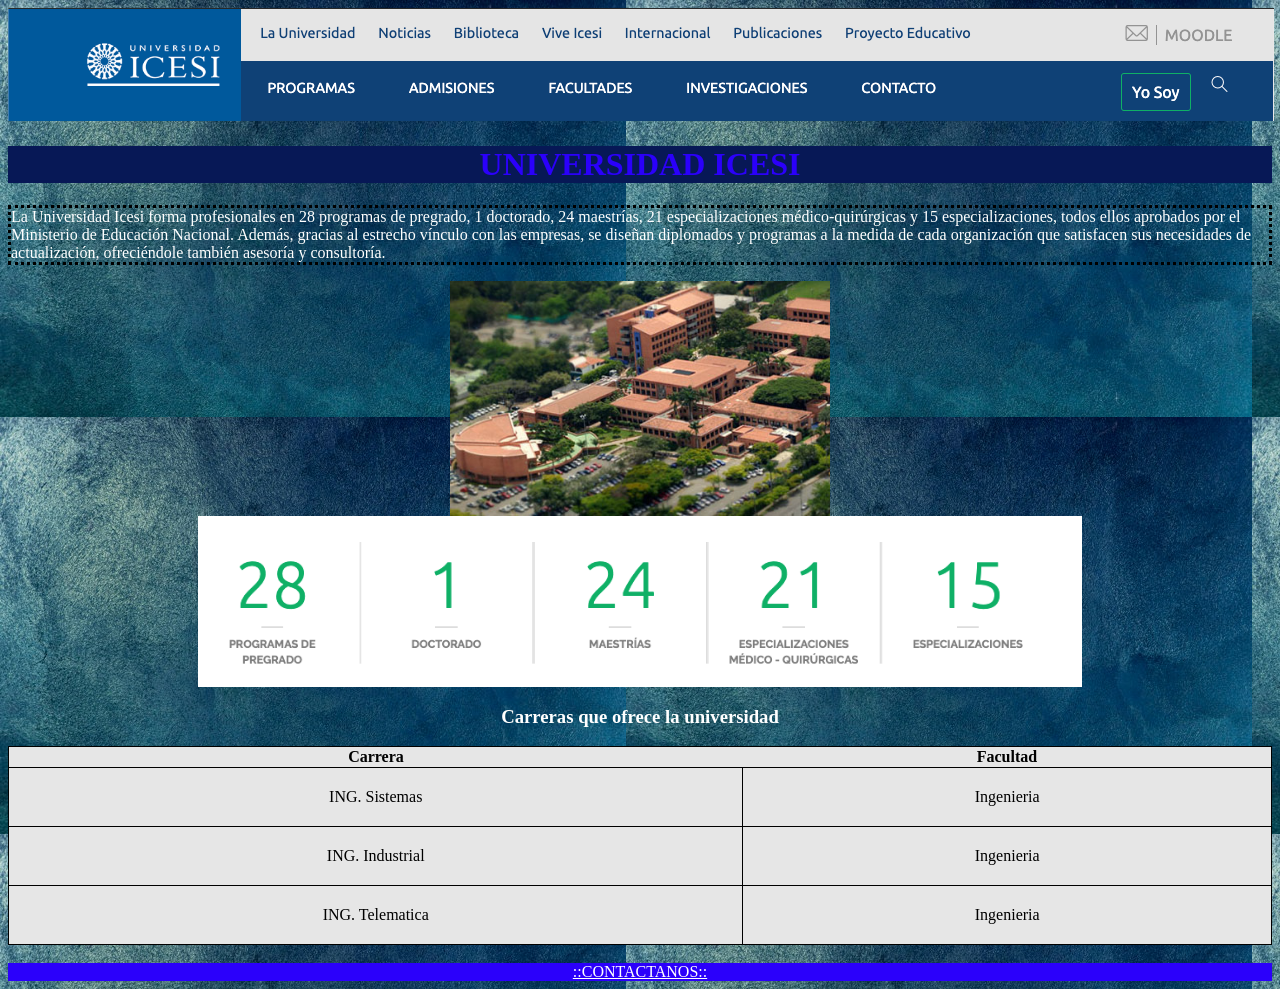
<file: Agar.io Aiuda/web/index.html>
<!DOCTYPE html>
<html>
<head>
	<link rel="stylesheet" href="style.css">
	<title>Universidad Icesi</title>
	<img src="encabezado.png" alt="Encabezado">
</head>
<body>
<H1>UNIVERSIDAD ICESI</H1>
<p>La Universidad Icesi forma profesionales en 28 programas de pregrado, 1 doctorado, 24 maestrías, 21 especializaciones médico-quirúrgicas y 15 especializaciones, todos ellos aprobados por el Ministerio de Educación Nacional. Además, gracias al estrecho vínculo con las empresas, se diseñan diplomados y programas a la medida de cada organización que satisfacen sus necesidades de actualización, ofreciéndole también asesoría y consultoría.</p>
<img class="img1" src="icesi.jpg" alt="Icesi">
<img class="img2" src ="datos.png" alt="Datos">
<h3>Carreras que ofrece la universidad</h3>
<table>
  <tr>
    <th>Carrera</th>
    <th>Facultad</th> 
  </tr>
  <tr>
    <td>ING. Sistemas</td>
    <td>Ingenieria</td> 
    
  </tr>
  <tr>
    <td>ING. Industrial</td>
    <td>Ingenieria</td> 
    
  </tr>
   <tr>
    <td>ING. Telematica</td>
    <td>Ingenieria</td> 
    
  </tr>
</table>
</br>
<a href="form.html">::CONTACTANOS::</a>
</body>
</html>
</file>
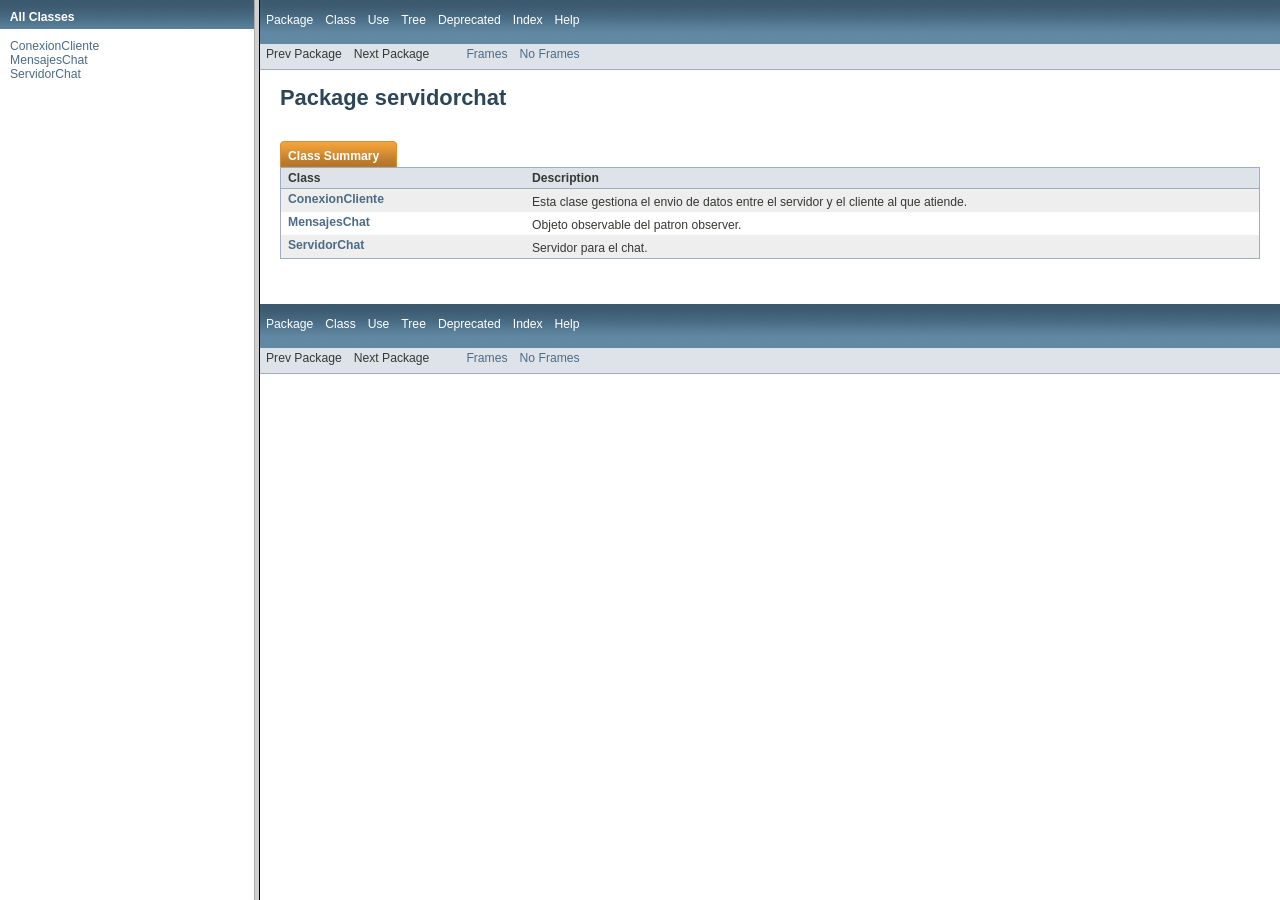
<file: Agar.io Aiuda/dist/javadoc/index.html>
<!DOCTYPE HTML PUBLIC "-//W3C//DTD HTML 4.01 Frameset//EN" "http://www.w3.org/TR/html4/frameset.dtd">
<!-- NewPage -->
<html lang="es">
<head>
<!-- Generated by javadoc on Tue Apr 02 00:08:40 CEST 2013 -->
<meta http-equiv="Content-Type" content="text/html" charset="UTF-8">
<title>Generated Documentation (Untitled)</title>
<script type="text/javascript">
    targetPage = "" + window.location.search;
    if (targetPage != "" && targetPage != "undefined")
        targetPage = targetPage.substring(1);
    if (targetPage.indexOf(":") != -1)
        targetPage = "undefined";
    function loadFrames() {
        if (targetPage != "" && targetPage != "undefined")
             top.classFrame.location = top.targetPage;
    }
</script>
</head>
<frameset cols="20%,80%" title="Documentation frame" onload="top.loadFrames()">
<frame src="allclasses-frame.html" name="packageFrame" title="All classes and interfaces (except non-static nested types)">
<frame src="servidorchat/package-summary.html" name="classFrame" title="Package, class and interface descriptions" scrolling="yes">
<noframes>
<noscript>
<div>JavaScript is disabled on your browser.</div>
</noscript>
<h2>Frame Alert</h2>
<p>This document is designed to be viewed using the frames feature. If you see this message, you are using a non-frame-capable web client. Link to <a href="servidorchat/package-summary.html">Non-frame version</a>.</p>
</noframes>
</frameset>
</html>
</file>
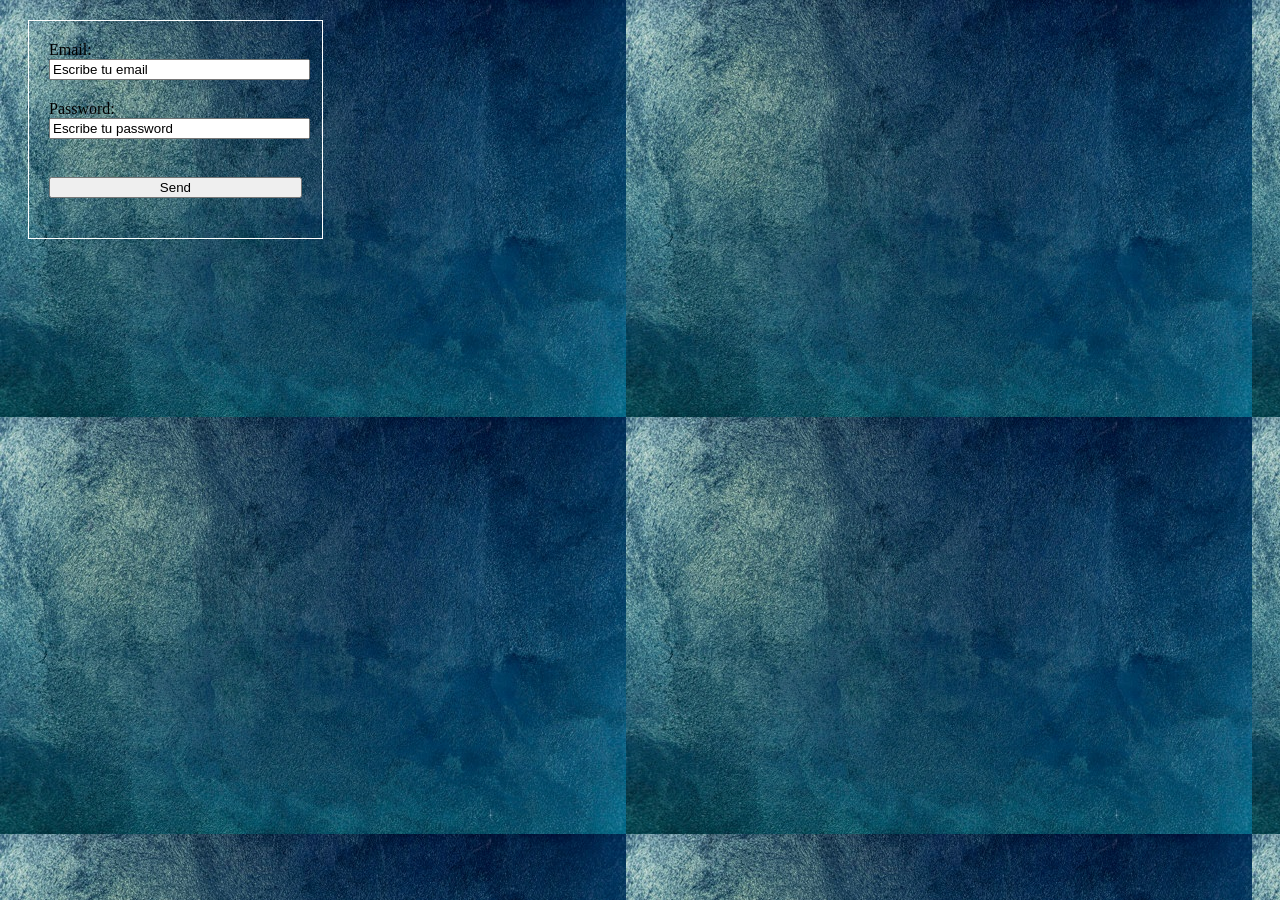
<file: Agar.io Aiuda/web/form.html>
<!DOCTYPE html>
<html>
<head>
	<style type="text/css">
	body {
 background-image: url("textura.jpg");

}

h1{
	color: rgb(43,0,251);
	background-color: rgb(7,24,86);
	text-align: center;
}

h3{
	color: rgb(255,255,255);
	text-align: center;
}

p{
	color: rgb(255,255,255);
	border: dotted;
	border-color: rgb(0,0,0);
}

.img1{
  display: block;
  margin-left: auto;
  margin-right: auto;
  width: 30%;
}

.img2{
  display: block;
  margin-left: auto;
  margin-right: auto;
  width: 70%;
}

table{
	border: 1px solid #000;
	/*para quitarle los separadores a las celdas*/
	border-collapse: collapse;
	background: rgb(230,230,230);
	margin: auto;
	width: 100%

}

table td{
	border: 1px solid #000;
	padding: 20px;
	text-align: center;
}

table tr:hover{
	background: #ccc;
}

table td:hover{
	background: #000;
	color:white;
}


a{
	text-align:center;
	display:block;
	background-color: rgb(43,0,251);
	color: rgb(255,255,255);
	
}
form{
	padding-left: 2%;
	padding-top: 1%;
	border: 1px solid white;
	width: 20%;
	margin: 20px;
	padding: 20px;
}
label{
	font-size: 12px;
	display: block;
	width: 100px;
}

input{
	margin-bottom: 20px;
	width: 100%;
}

/*para que el usuario sepa donde esta escribiendo*/
input:focus{
	border: 1px solid #1668c4;
}
</style>
	
	<title></title>
</head>
<body>
<form>
  Email:<br>
  <input type="text" name="email" value="Escribe tu email">
  <br>
  Password:<br>
  <input type="text" name="pass" value="Escribe tu password">
  <br><br>
  <input type="submit" value="Send">
</form> 
</body>
</html>
</file>
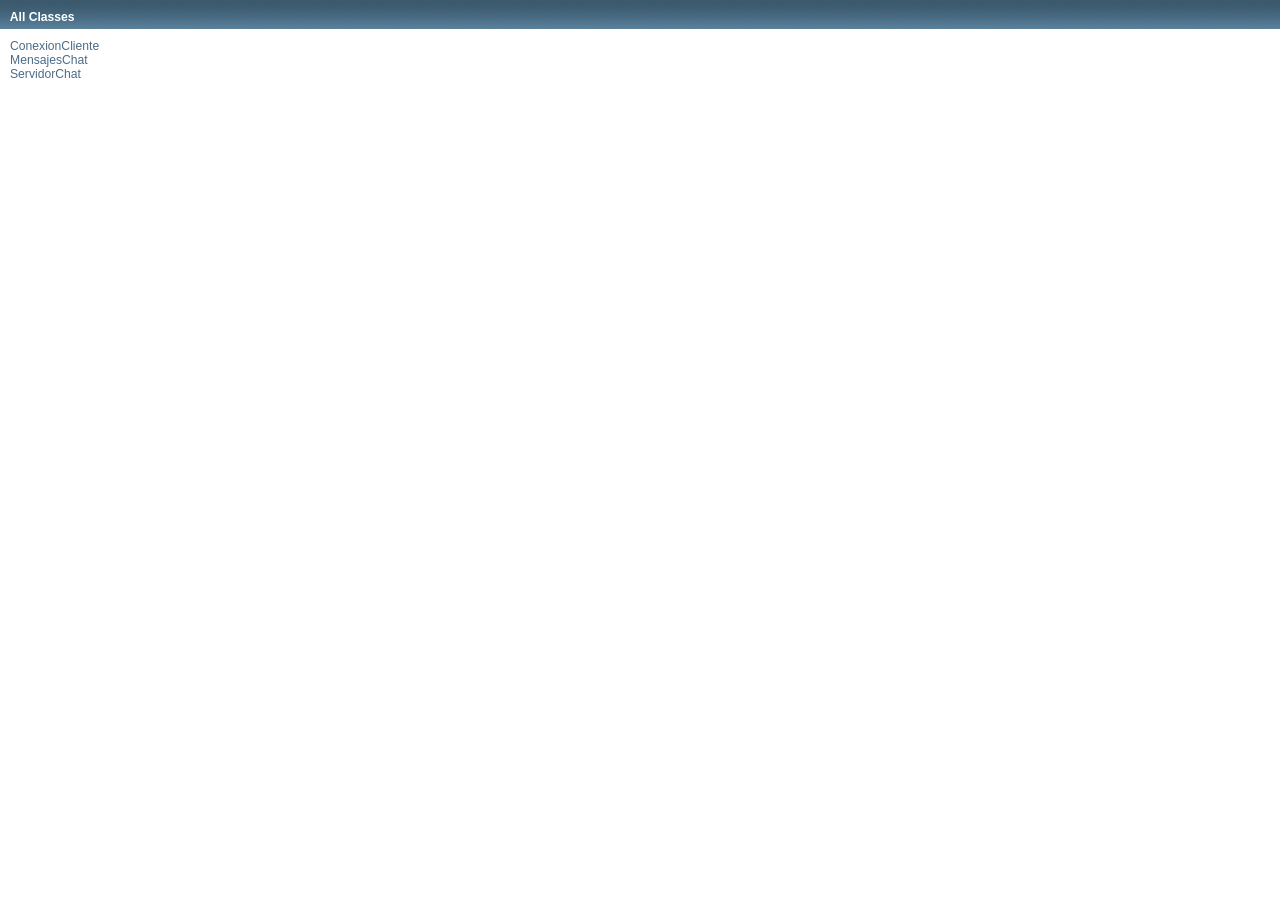
<file: Agar.io Aiuda/dist/javadoc/allclasses-frame.html>
<!DOCTYPE HTML PUBLIC "-//W3C//DTD HTML 4.01 Transitional//EN" "http://www.w3.org/TR/html4/loose.dtd">
<!-- NewPage -->
<html lang="es">
<head>
<!-- Generated by javadoc (version 1.7.0_02) on Tue Apr 02 00:08:40 CEST 2013 -->
<meta http-equiv="Content-Type" content="text/html" charset="UTF-8">
<title>All Classes</title>
<meta name="date" content="2013-04-02">
<link rel="stylesheet" type="text/css" href="stylesheet.css" title="Style">
</head>
<body>
<h1 class="bar">All Classes</h1>
<div class="indexContainer">
<ul>
<li><a href="servidorchat/ConexionCliente.html" title="class in servidorchat" target="classFrame">ConexionCliente</a></li>
<li><a href="servidorchat/MensajesChat.html" title="class in servidorchat" target="classFrame">MensajesChat</a></li>
<li><a href="servidorchat/ServidorChat.html" title="class in servidorchat" target="classFrame">ServidorChat</a></li>
</ul>
</div>
</body>
</html>
</file>
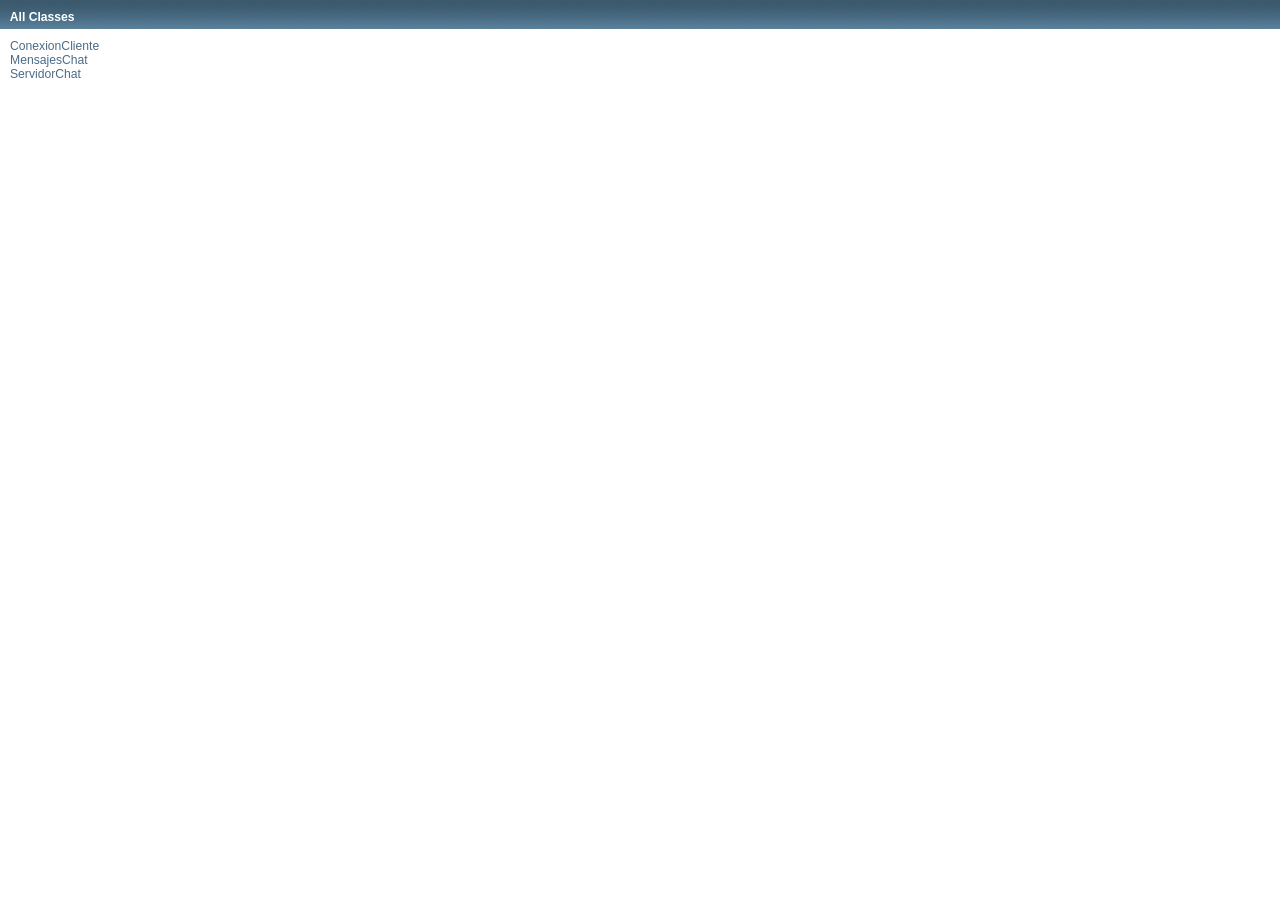
<file: Agar.io Aiuda/dist/javadoc/allclasses-noframe.html>
<!DOCTYPE HTML PUBLIC "-//W3C//DTD HTML 4.01 Transitional//EN" "http://www.w3.org/TR/html4/loose.dtd">
<!-- NewPage -->
<html lang="es">
<head>
<!-- Generated by javadoc (version 1.7.0_02) on Tue Apr 02 00:08:40 CEST 2013 -->
<meta http-equiv="Content-Type" content="text/html" charset="UTF-8">
<title>All Classes</title>
<meta name="date" content="2013-04-02">
<link rel="stylesheet" type="text/css" href="stylesheet.css" title="Style">
</head>
<body>
<h1 class="bar">All Classes</h1>
<div class="indexContainer">
<ul>
<li><a href="servidorchat/ConexionCliente.html" title="class in servidorchat">ConexionCliente</a></li>
<li><a href="servidorchat/MensajesChat.html" title="class in servidorchat">MensajesChat</a></li>
<li><a href="servidorchat/ServidorChat.html" title="class in servidorchat">ServidorChat</a></li>
</ul>
</div>
</body>
</html>
</file>
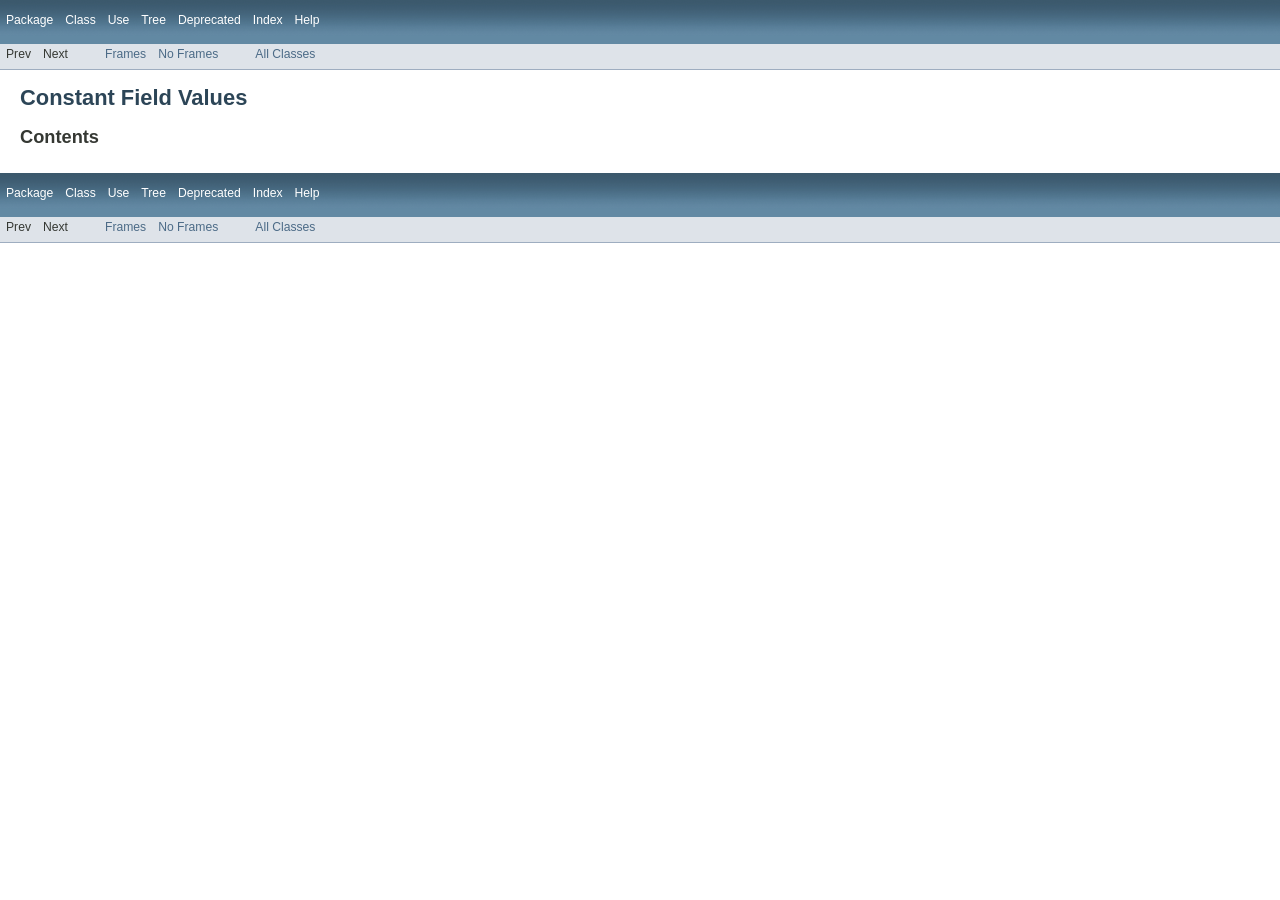
<file: Agar.io Aiuda/dist/javadoc/constant-values.html>
<!DOCTYPE HTML PUBLIC "-//W3C//DTD HTML 4.01 Transitional//EN" "http://www.w3.org/TR/html4/loose.dtd">
<!-- NewPage -->
<html lang="es">
<head>
<!-- Generated by javadoc (version 1.7.0_02) on Tue Apr 02 00:08:40 CEST 2013 -->
<meta http-equiv="Content-Type" content="text/html" charset="UTF-8">
<title>Constant Field Values</title>
<meta name="date" content="2013-04-02">
<link rel="stylesheet" type="text/css" href="stylesheet.css" title="Style">
</head>
<body>
<script type="text/javascript"><!--
    if (location.href.indexOf('is-external=true') == -1) {
        parent.document.title="Constant Field Values";
    }
//-->
</script>
<noscript>
<div>JavaScript is disabled on your browser.</div>
</noscript>
<!-- ========= START OF TOP NAVBAR ======= -->
<div class="topNav"><a name="navbar_top">
<!--   -->
</a><a href="#skip-navbar_top" title="Skip navigation links"></a><a name="navbar_top_firstrow">
<!--   -->
</a>
<ul class="navList" title="Navigation">
<li><a href="servidorchat/package-summary.html">Package</a></li>
<li>Class</li>
<li>Use</li>
<li><a href="overview-tree.html">Tree</a></li>
<li><a href="deprecated-list.html">Deprecated</a></li>
<li><a href="index-files/index-1.html">Index</a></li>
<li><a href="help-doc.html">Help</a></li>
</ul>
</div>
<div class="subNav">
<ul class="navList">
<li>Prev</li>
<li>Next</li>
</ul>
<ul class="navList">
<li><a href="index.html?constant-values.html" target="_top">Frames</a></li>
<li><a href="constant-values.html" target="_top">No Frames</a></li>
</ul>
<ul class="navList" id="allclasses_navbar_top">
<li><a href="allclasses-noframe.html">All Classes</a></li>
</ul>
<div>
<script type="text/javascript"><!--
  allClassesLink = document.getElementById("allclasses_navbar_top");
  if(window==top) {
    allClassesLink.style.display = "block";
  }
  else {
    allClassesLink.style.display = "none";
  }
  //-->
</script>
</div>
<a name="skip-navbar_top">
<!--   -->
</a></div>
<!-- ========= END OF TOP NAVBAR ========= -->
<div class="header">
<h1 title="Constant Field Values" class="title">Constant Field Values</h1>
<h2 title="Contents">Contents</h2>
</div>
<!-- ======= START OF BOTTOM NAVBAR ====== -->
<div class="bottomNav"><a name="navbar_bottom">
<!--   -->
</a><a href="#skip-navbar_bottom" title="Skip navigation links"></a><a name="navbar_bottom_firstrow">
<!--   -->
</a>
<ul class="navList" title="Navigation">
<li><a href="servidorchat/package-summary.html">Package</a></li>
<li>Class</li>
<li>Use</li>
<li><a href="overview-tree.html">Tree</a></li>
<li><a href="deprecated-list.html">Deprecated</a></li>
<li><a href="index-files/index-1.html">Index</a></li>
<li><a href="help-doc.html">Help</a></li>
</ul>
</div>
<div class="subNav">
<ul class="navList">
<li>Prev</li>
<li>Next</li>
</ul>
<ul class="navList">
<li><a href="index.html?constant-values.html" target="_top">Frames</a></li>
<li><a href="constant-values.html" target="_top">No Frames</a></li>
</ul>
<ul class="navList" id="allclasses_navbar_bottom">
<li><a href="allclasses-noframe.html">All Classes</a></li>
</ul>
<div>
<script type="text/javascript"><!--
  allClassesLink = document.getElementById("allclasses_navbar_bottom");
  if(window==top) {
    allClassesLink.style.display = "block";
  }
  else {
    allClassesLink.style.display = "none";
  }
  //-->
</script>
</div>
<a name="skip-navbar_bottom">
<!--   -->
</a></div>
<!-- ======== END OF BOTTOM NAVBAR ======= -->
</body>
</html>
</file>
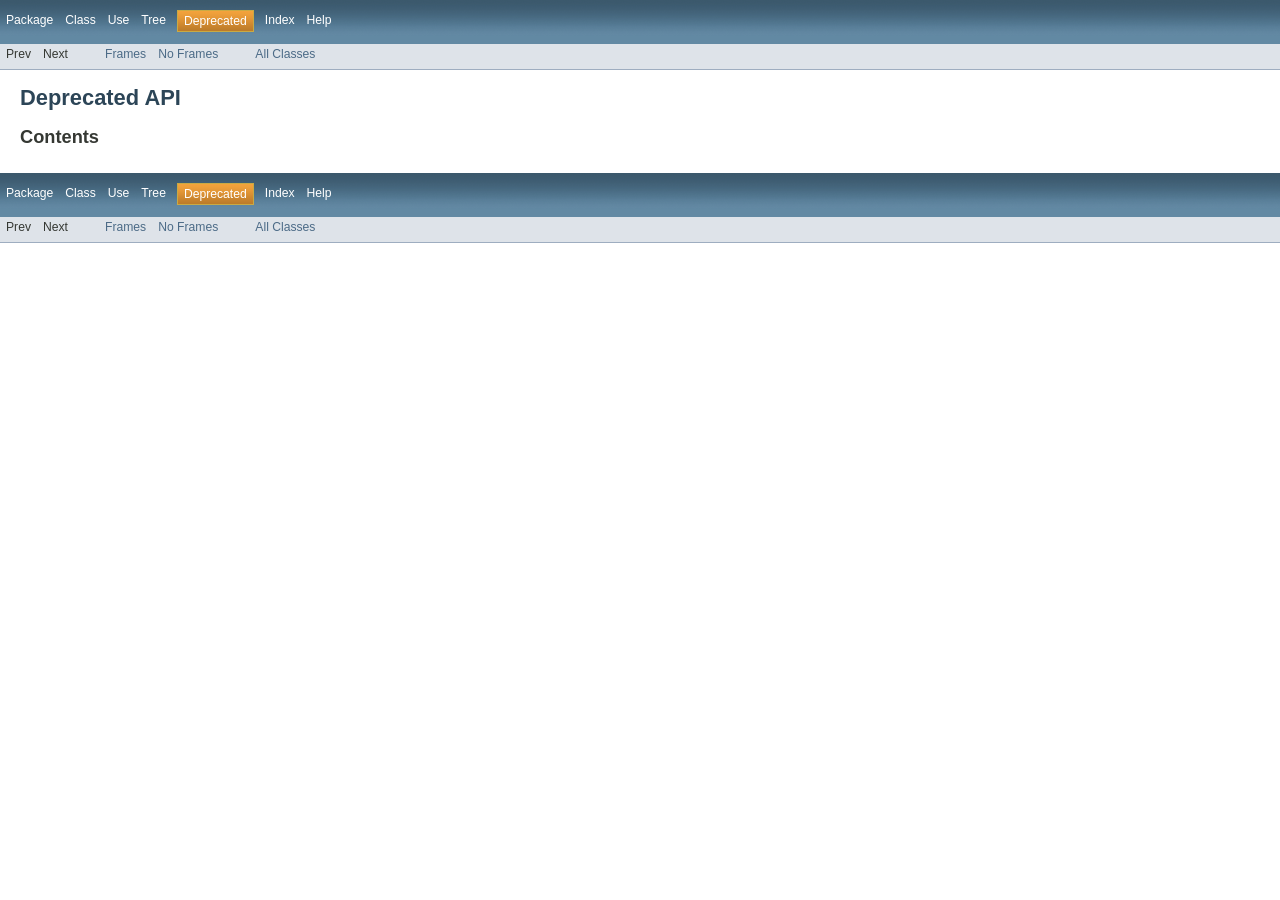
<file: Agar.io Aiuda/dist/javadoc/deprecated-list.html>
<!DOCTYPE HTML PUBLIC "-//W3C//DTD HTML 4.01 Transitional//EN" "http://www.w3.org/TR/html4/loose.dtd">
<!-- NewPage -->
<html lang="es">
<head>
<!-- Generated by javadoc (version 1.7.0_02) on Tue Apr 02 00:08:40 CEST 2013 -->
<meta http-equiv="Content-Type" content="text/html" charset="UTF-8">
<title>Deprecated List</title>
<meta name="date" content="2013-04-02">
<link rel="stylesheet" type="text/css" href="stylesheet.css" title="Style">
</head>
<body>
<script type="text/javascript"><!--
    if (location.href.indexOf('is-external=true') == -1) {
        parent.document.title="Deprecated List";
    }
//-->
</script>
<noscript>
<div>JavaScript is disabled on your browser.</div>
</noscript>
<!-- ========= START OF TOP NAVBAR ======= -->
<div class="topNav"><a name="navbar_top">
<!--   -->
</a><a href="#skip-navbar_top" title="Skip navigation links"></a><a name="navbar_top_firstrow">
<!--   -->
</a>
<ul class="navList" title="Navigation">
<li><a href="servidorchat/package-summary.html">Package</a></li>
<li>Class</li>
<li>Use</li>
<li><a href="overview-tree.html">Tree</a></li>
<li class="navBarCell1Rev">Deprecated</li>
<li><a href="index-files/index-1.html">Index</a></li>
<li><a href="help-doc.html">Help</a></li>
</ul>
</div>
<div class="subNav">
<ul class="navList">
<li>Prev</li>
<li>Next</li>
</ul>
<ul class="navList">
<li><a href="index.html?deprecated-list.html" target="_top">Frames</a></li>
<li><a href="deprecated-list.html" target="_top">No Frames</a></li>
</ul>
<ul class="navList" id="allclasses_navbar_top">
<li><a href="allclasses-noframe.html">All Classes</a></li>
</ul>
<div>
<script type="text/javascript"><!--
  allClassesLink = document.getElementById("allclasses_navbar_top");
  if(window==top) {
    allClassesLink.style.display = "block";
  }
  else {
    allClassesLink.style.display = "none";
  }
  //-->
</script>
</div>
<a name="skip-navbar_top">
<!--   -->
</a></div>
<!-- ========= END OF TOP NAVBAR ========= -->
<div class="header">
<h1 title="Deprecated API" class="title">Deprecated API</h1>
<h2 title="Contents">Contents</h2>
</div>
<!-- ======= START OF BOTTOM NAVBAR ====== -->
<div class="bottomNav"><a name="navbar_bottom">
<!--   -->
</a><a href="#skip-navbar_bottom" title="Skip navigation links"></a><a name="navbar_bottom_firstrow">
<!--   -->
</a>
<ul class="navList" title="Navigation">
<li><a href="servidorchat/package-summary.html">Package</a></li>
<li>Class</li>
<li>Use</li>
<li><a href="overview-tree.html">Tree</a></li>
<li class="navBarCell1Rev">Deprecated</li>
<li><a href="index-files/index-1.html">Index</a></li>
<li><a href="help-doc.html">Help</a></li>
</ul>
</div>
<div class="subNav">
<ul class="navList">
<li>Prev</li>
<li>Next</li>
</ul>
<ul class="navList">
<li><a href="index.html?deprecated-list.html" target="_top">Frames</a></li>
<li><a href="deprecated-list.html" target="_top">No Frames</a></li>
</ul>
<ul class="navList" id="allclasses_navbar_bottom">
<li><a href="allclasses-noframe.html">All Classes</a></li>
</ul>
<div>
<script type="text/javascript"><!--
  allClassesLink = document.getElementById("allclasses_navbar_bottom");
  if(window==top) {
    allClassesLink.style.display = "block";
  }
  else {
    allClassesLink.style.display = "none";
  }
  //-->
</script>
</div>
<a name="skip-navbar_bottom">
<!--   -->
</a></div>
<!-- ======== END OF BOTTOM NAVBAR ======= -->
</body>
</html>
</file>
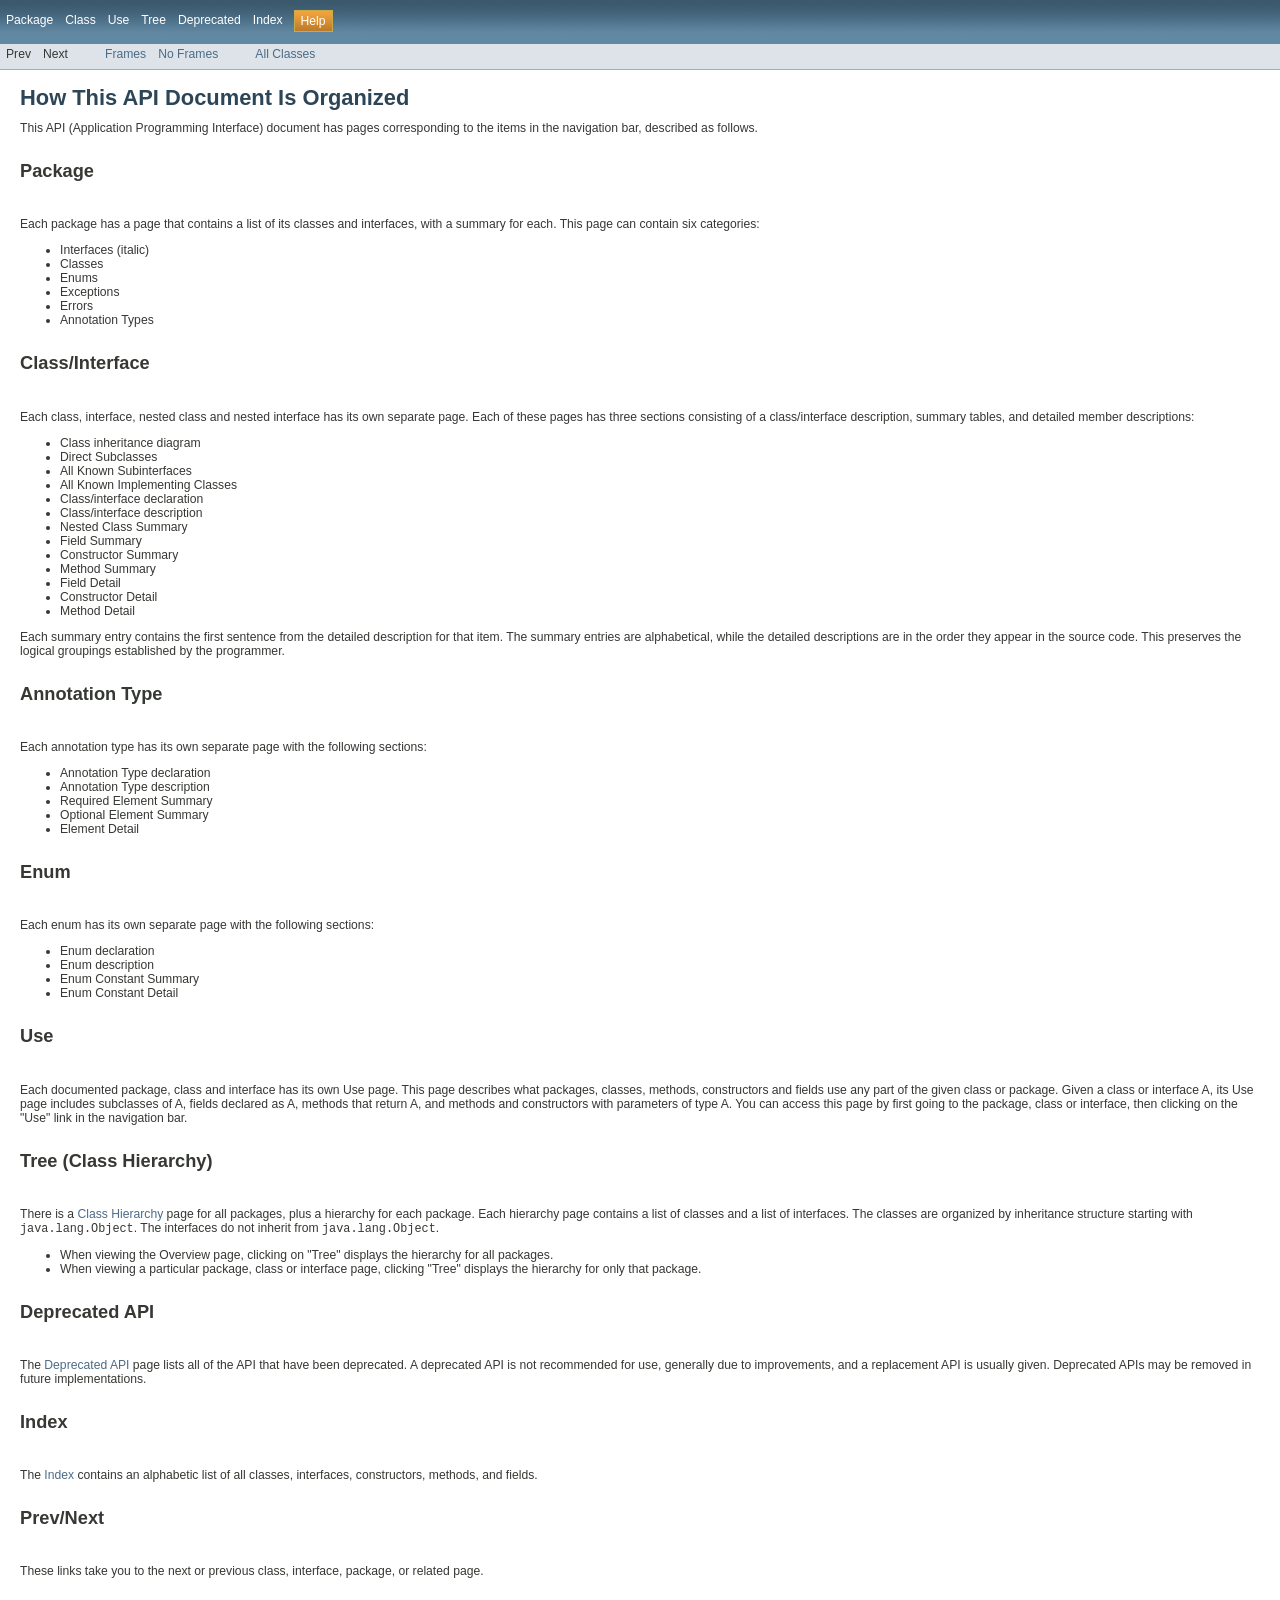
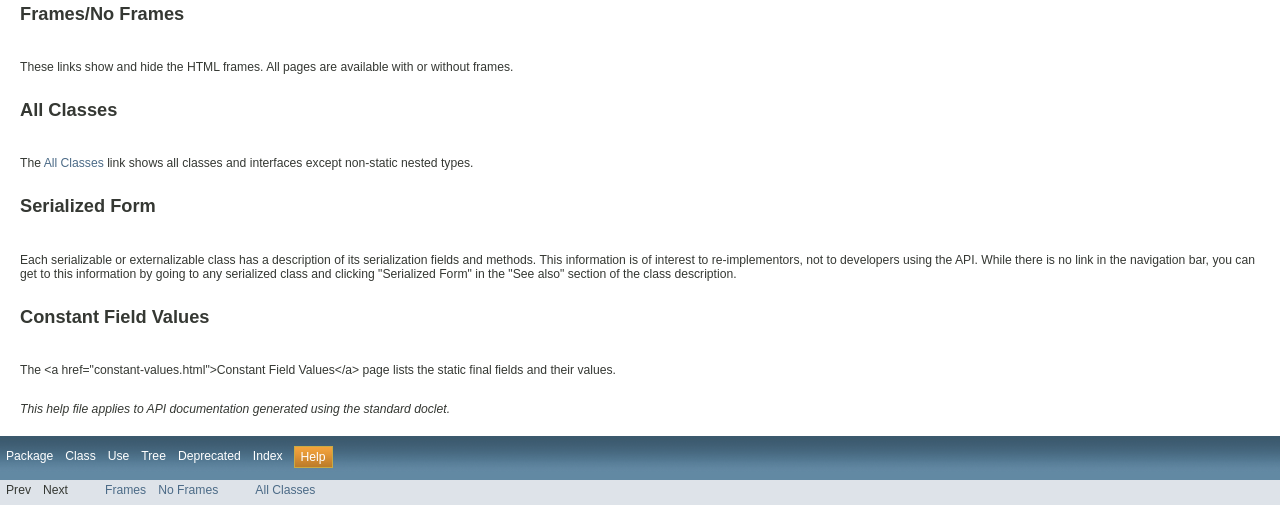
<file: Agar.io Aiuda/dist/javadoc/help-doc.html>
<!DOCTYPE HTML PUBLIC "-//W3C//DTD HTML 4.01 Transitional//EN" "http://www.w3.org/TR/html4/loose.dtd">
<!-- NewPage -->
<html lang="es">
<head>
<!-- Generated by javadoc (version 1.7.0_02) on Tue Apr 02 00:08:41 CEST 2013 -->
<meta http-equiv="Content-Type" content="text/html" charset="UTF-8">
<title>API Help</title>
<meta name="date" content="2013-04-02">
<link rel="stylesheet" type="text/css" href="stylesheet.css" title="Style">
</head>
<body>
<script type="text/javascript"><!--
    if (location.href.indexOf('is-external=true') == -1) {
        parent.document.title="API Help";
    }
//-->
</script>
<noscript>
<div>JavaScript is disabled on your browser.</div>
</noscript>
<!-- ========= START OF TOP NAVBAR ======= -->
<div class="topNav"><a name="navbar_top">
<!--   -->
</a><a href="#skip-navbar_top" title="Skip navigation links"></a><a name="navbar_top_firstrow">
<!--   -->
</a>
<ul class="navList" title="Navigation">
<li><a href="servidorchat/package-summary.html">Package</a></li>
<li>Class</li>
<li>Use</li>
<li><a href="overview-tree.html">Tree</a></li>
<li><a href="deprecated-list.html">Deprecated</a></li>
<li><a href="index-files/index-1.html">Index</a></li>
<li class="navBarCell1Rev">Help</li>
</ul>
</div>
<div class="subNav">
<ul class="navList">
<li>Prev</li>
<li>Next</li>
</ul>
<ul class="navList">
<li><a href="index.html?help-doc.html" target="_top">Frames</a></li>
<li><a href="help-doc.html" target="_top">No Frames</a></li>
</ul>
<ul class="navList" id="allclasses_navbar_top">
<li><a href="allclasses-noframe.html">All Classes</a></li>
</ul>
<div>
<script type="text/javascript"><!--
  allClassesLink = document.getElementById("allclasses_navbar_top");
  if(window==top) {
    allClassesLink.style.display = "block";
  }
  else {
    allClassesLink.style.display = "none";
  }
  //-->
</script>
</div>
<a name="skip-navbar_top">
<!--   -->
</a></div>
<!-- ========= END OF TOP NAVBAR ========= -->
<div class="header">
<h1 class="title">How This API Document Is Organized</h1>
<div class="subTitle">This API (Application Programming Interface) document has pages corresponding to the items in the navigation bar, described as follows.</div>
</div>
<div class="contentContainer">
<ul class="blockList">
<li class="blockList">
<h2>Package</h2>
<p>Each package has a page that contains a list of its classes and interfaces, with a summary for each. This page can contain six categories:</p>
<ul>
<li>Interfaces (italic)</li>
<li>Classes</li>
<li>Enums</li>
<li>Exceptions</li>
<li>Errors</li>
<li>Annotation Types</li>
</ul>
</li>
<li class="blockList">
<h2>Class/Interface</h2>
<p>Each class, interface, nested class and nested interface has its own separate page. Each of these pages has three sections consisting of a class/interface description, summary tables, and detailed member descriptions:</p>
<ul>
<li>Class inheritance diagram</li>
<li>Direct Subclasses</li>
<li>All Known Subinterfaces</li>
<li>All Known Implementing Classes</li>
<li>Class/interface declaration</li>
<li>Class/interface description</li>
</ul>
<ul>
<li>Nested Class Summary</li>
<li>Field Summary</li>
<li>Constructor Summary</li>
<li>Method Summary</li>
</ul>
<ul>
<li>Field Detail</li>
<li>Constructor Detail</li>
<li>Method Detail</li>
</ul>
<p>Each summary entry contains the first sentence from the detailed description for that item. The summary entries are alphabetical, while the detailed descriptions are in the order they appear in the source code. This preserves the logical groupings established by the programmer.</p>
</li>
<li class="blockList">
<h2>Annotation Type</h2>
<p>Each annotation type has its own separate page with the following sections:</p>
<ul>
<li>Annotation Type declaration</li>
<li>Annotation Type description</li>
<li>Required Element Summary</li>
<li>Optional Element Summary</li>
<li>Element Detail</li>
</ul>
</li>
<li class="blockList">
<h2>Enum</h2>
<p>Each enum has its own separate page with the following sections:</p>
<ul>
<li>Enum declaration</li>
<li>Enum description</li>
<li>Enum Constant Summary</li>
<li>Enum Constant Detail</li>
</ul>
</li>
<li class="blockList">
<h2>Use</h2>
<p>Each documented package, class and interface has its own Use page.  This page describes what packages, classes, methods, constructors and fields use any part of the given class or package. Given a class or interface A, its Use page includes subclasses of A, fields declared as A, methods that return A, and methods and constructors with parameters of type A.  You can access this page by first going to the package, class or interface, then clicking on the "Use" link in the navigation bar.</p>
</li>
<li class="blockList">
<h2>Tree (Class Hierarchy)</h2>
<p>There is a <a href="overview-tree.html">Class Hierarchy</a> page for all packages, plus a hierarchy for each package. Each hierarchy page contains a list of classes and a list of interfaces. The classes are organized by inheritance structure starting with <code>java.lang.Object</code>. The interfaces do not inherit from <code>java.lang.Object</code>.</p>
<ul>
<li>When viewing the Overview page, clicking on "Tree" displays the hierarchy for all packages.</li>
<li>When viewing a particular package, class or interface page, clicking "Tree" displays the hierarchy for only that package.</li>
</ul>
</li>
<li class="blockList">
<h2>Deprecated API</h2>
<p>The <a href="deprecated-list.html">Deprecated API</a> page lists all of the API that have been deprecated. A deprecated API is not recommended for use, generally due to improvements, and a replacement API is usually given. Deprecated APIs may be removed in future implementations.</p>
</li>
<li class="blockList">
<h2>Index</h2>
<p>The <a href="index-files/index-1.html">Index</a> contains an alphabetic list of all classes, interfaces, constructors, methods, and fields.</p>
</li>
<li class="blockList">
<h2>Prev/Next</h2>
<p>These links take you to the next or previous class, interface, package, or related page.</p>
</li>
<li class="blockList">
<h2>Frames/No Frames</h2>
<p>These links show and hide the HTML frames.  All pages are available with or without frames.</p>
</li>
<li class="blockList">
<h2>All Classes</h2>
<p>The <a href="allclasses-noframe.html">All Classes</a> link shows all classes and interfaces except non-static nested types.</p>
</li>
<li class="blockList">
<h2>Serialized Form</h2>
<p>Each serializable or externalizable class has a description of its serialization fields and methods. This information is of interest to re-implementors, not to developers using the API. While there is no link in the navigation bar, you can get to this information by going to any serialized class and clicking "Serialized Form" in the "See also" section of the class description.</p>
</li>
<li class="blockList">
<h2>Constant Field Values</h2>
<p>The &lt;a href="constant-values.html"&gt;Constant Field Values&lt;/a&gt; page lists the static final fields and their values.</p>
</li>
</ul>
<em>This help file applies to API documentation generated using the standard doclet.</em></div>
<!-- ======= START OF BOTTOM NAVBAR ====== -->
<div class="bottomNav"><a name="navbar_bottom">
<!--   -->
</a><a href="#skip-navbar_bottom" title="Skip navigation links"></a><a name="navbar_bottom_firstrow">
<!--   -->
</a>
<ul class="navList" title="Navigation">
<li><a href="servidorchat/package-summary.html">Package</a></li>
<li>Class</li>
<li>Use</li>
<li><a href="overview-tree.html">Tree</a></li>
<li><a href="deprecated-list.html">Deprecated</a></li>
<li><a href="index-files/index-1.html">Index</a></li>
<li class="navBarCell1Rev">Help</li>
</ul>
</div>
<div class="subNav">
<ul class="navList">
<li>Prev</li>
<li>Next</li>
</ul>
<ul class="navList">
<li><a href="index.html?help-doc.html" target="_top">Frames</a></li>
<li><a href="help-doc.html" target="_top">No Frames</a></li>
</ul>
<ul class="navList" id="allclasses_navbar_bottom">
<li><a href="allclasses-noframe.html">All Classes</a></li>
</ul>
<div>
<script type="text/javascript"><!--
  allClassesLink = document.getElementById("allclasses_navbar_bottom");
  if(window==top) {
    allClassesLink.style.display = "block";
  }
  else {
    allClassesLink.style.display = "none";
  }
  //-->
</script>
</div>
<a name="skip-navbar_bottom">
<!--   -->
</a></div>
<!-- ======== END OF BOTTOM NAVBAR ======= -->
</body>
</html>
</file>
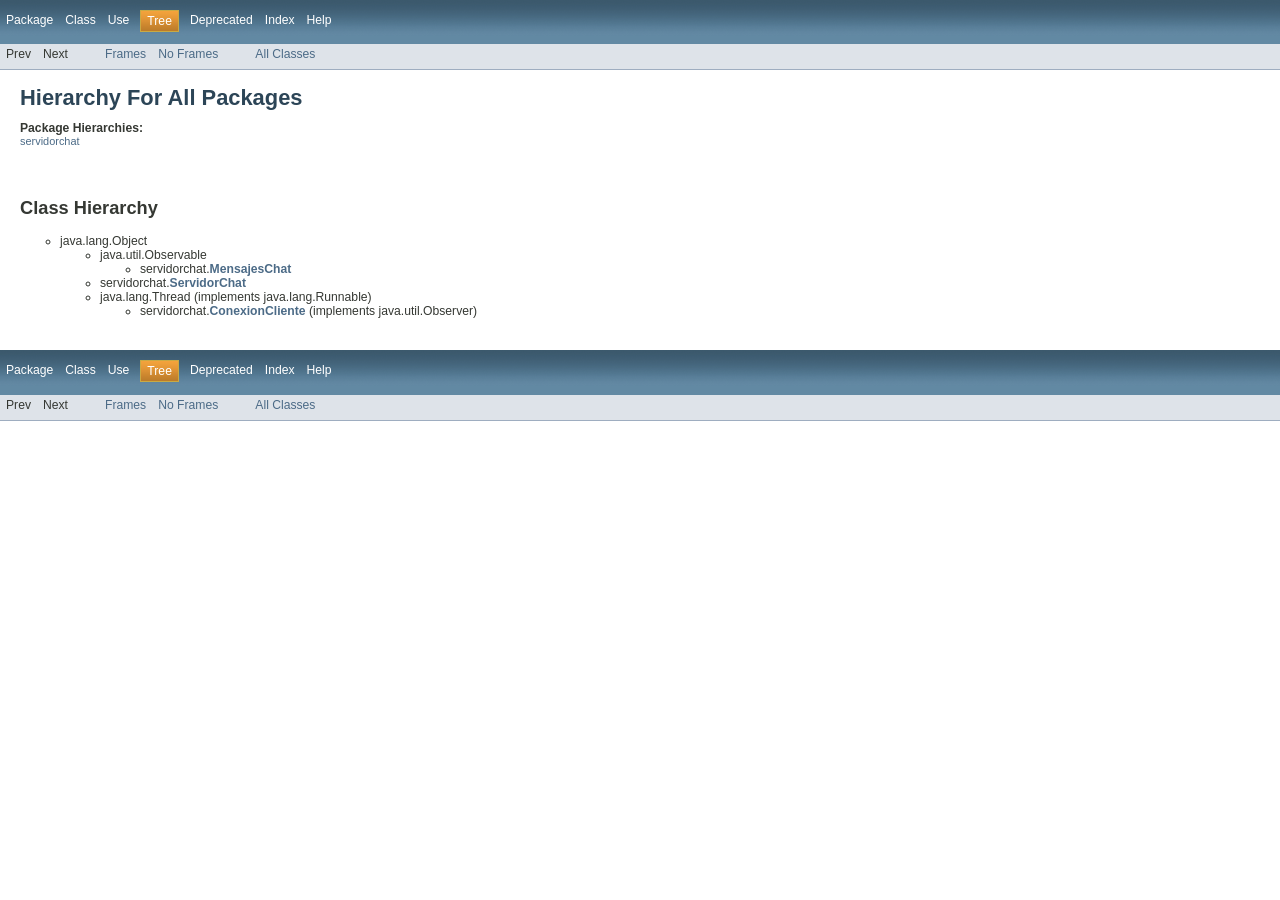
<file: Agar.io Aiuda/dist/javadoc/overview-tree.html>
<!DOCTYPE HTML PUBLIC "-//W3C//DTD HTML 4.01 Transitional//EN" "http://www.w3.org/TR/html4/loose.dtd">
<!-- NewPage -->
<html lang="es">
<head>
<!-- Generated by javadoc (version 1.7.0_02) on Tue Apr 02 00:08:40 CEST 2013 -->
<meta http-equiv="Content-Type" content="text/html" charset="UTF-8">
<title>Class Hierarchy</title>
<meta name="date" content="2013-04-02">
<link rel="stylesheet" type="text/css" href="stylesheet.css" title="Style">
</head>
<body>
<script type="text/javascript"><!--
    if (location.href.indexOf('is-external=true') == -1) {
        parent.document.title="Class Hierarchy";
    }
//-->
</script>
<noscript>
<div>JavaScript is disabled on your browser.</div>
</noscript>
<!-- ========= START OF TOP NAVBAR ======= -->
<div class="topNav"><a name="navbar_top">
<!--   -->
</a><a href="#skip-navbar_top" title="Skip navigation links"></a><a name="navbar_top_firstrow">
<!--   -->
</a>
<ul class="navList" title="Navigation">
<li><a href="servidorchat/package-summary.html">Package</a></li>
<li>Class</li>
<li>Use</li>
<li class="navBarCell1Rev">Tree</li>
<li><a href="deprecated-list.html">Deprecated</a></li>
<li><a href="index-files/index-1.html">Index</a></li>
<li><a href="help-doc.html">Help</a></li>
</ul>
</div>
<div class="subNav">
<ul class="navList">
<li>Prev</li>
<li>Next</li>
</ul>
<ul class="navList">
<li><a href="index.html?overview-tree.html" target="_top">Frames</a></li>
<li><a href="overview-tree.html" target="_top">No Frames</a></li>
</ul>
<ul class="navList" id="allclasses_navbar_top">
<li><a href="allclasses-noframe.html">All Classes</a></li>
</ul>
<div>
<script type="text/javascript"><!--
  allClassesLink = document.getElementById("allclasses_navbar_top");
  if(window==top) {
    allClassesLink.style.display = "block";
  }
  else {
    allClassesLink.style.display = "none";
  }
  //-->
</script>
</div>
<a name="skip-navbar_top">
<!--   -->
</a></div>
<!-- ========= END OF TOP NAVBAR ========= -->
<div class="header">
<h1 class="title">Hierarchy For All Packages</h1>
<span class="strong">Package Hierarchies:</span>
<ul class="horizontal">
<li><a href="servidorchat/package-tree.html">servidorchat</a></li>
</ul>
</div>
<div class="contentContainer">
<h2 title="Class Hierarchy">Class Hierarchy</h2>
<ul>
<li type="circle">java.lang.Object
<ul>
<li type="circle">java.util.Observable
<ul>
<li type="circle">servidorchat.<a href="servidorchat/MensajesChat.html" title="class in servidorchat"><span class="strong">MensajesChat</span></a></li>
</ul>
</li>
<li type="circle">servidorchat.<a href="servidorchat/ServidorChat.html" title="class in servidorchat"><span class="strong">ServidorChat</span></a></li>
<li type="circle">java.lang.Thread (implements java.lang.Runnable)
<ul>
<li type="circle">servidorchat.<a href="servidorchat/ConexionCliente.html" title="class in servidorchat"><span class="strong">ConexionCliente</span></a> (implements java.util.Observer)</li>
</ul>
</li>
</ul>
</li>
</ul>
</div>
<!-- ======= START OF BOTTOM NAVBAR ====== -->
<div class="bottomNav"><a name="navbar_bottom">
<!--   -->
</a><a href="#skip-navbar_bottom" title="Skip navigation links"></a><a name="navbar_bottom_firstrow">
<!--   -->
</a>
<ul class="navList" title="Navigation">
<li><a href="servidorchat/package-summary.html">Package</a></li>
<li>Class</li>
<li>Use</li>
<li class="navBarCell1Rev">Tree</li>
<li><a href="deprecated-list.html">Deprecated</a></li>
<li><a href="index-files/index-1.html">Index</a></li>
<li><a href="help-doc.html">Help</a></li>
</ul>
</div>
<div class="subNav">
<ul class="navList">
<li>Prev</li>
<li>Next</li>
</ul>
<ul class="navList">
<li><a href="index.html?overview-tree.html" target="_top">Frames</a></li>
<li><a href="overview-tree.html" target="_top">No Frames</a></li>
</ul>
<ul class="navList" id="allclasses_navbar_bottom">
<li><a href="allclasses-noframe.html">All Classes</a></li>
</ul>
<div>
<script type="text/javascript"><!--
  allClassesLink = document.getElementById("allclasses_navbar_bottom");
  if(window==top) {
    allClassesLink.style.display = "block";
  }
  else {
    allClassesLink.style.display = "none";
  }
  //-->
</script>
</div>
<a name="skip-navbar_bottom">
<!--   -->
</a></div>
<!-- ======== END OF BOTTOM NAVBAR ======= -->
</body>
</html>
</file>
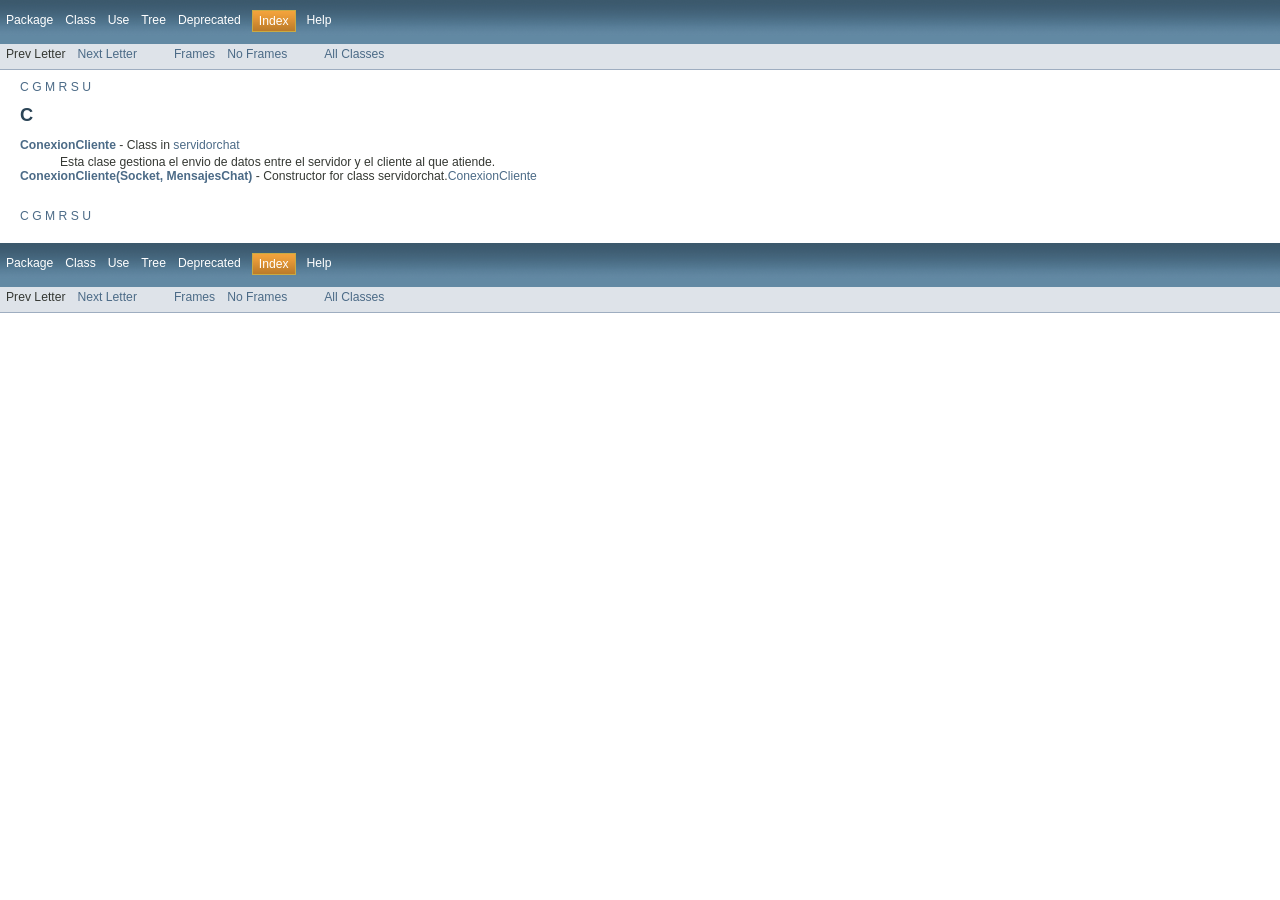
<file: Agar.io Aiuda/dist/javadoc/index-files/index-1.html>
<!DOCTYPE HTML PUBLIC "-//W3C//DTD HTML 4.01 Transitional//EN" "http://www.w3.org/TR/html4/loose.dtd">
<!-- NewPage -->
<html lang="es">
<head>
<!-- Generated by javadoc (version 1.7.0_02) on Tue Apr 02 00:08:40 CEST 2013 -->
<meta http-equiv="Content-Type" content="text/html" charset="UTF-8">
<title>C-Index</title>
<meta name="date" content="2013-04-02">
<link rel="stylesheet" type="text/css" href="../stylesheet.css" title="Style">
</head>
<body>
<script type="text/javascript"><!--
    if (location.href.indexOf('is-external=true') == -1) {
        parent.document.title="C-Index";
    }
//-->
</script>
<noscript>
<div>JavaScript is disabled on your browser.</div>
</noscript>
<!-- ========= START OF TOP NAVBAR ======= -->
<div class="topNav"><a name="navbar_top">
<!--   -->
</a><a href="#skip-navbar_top" title="Skip navigation links"></a><a name="navbar_top_firstrow">
<!--   -->
</a>
<ul class="navList" title="Navigation">
<li><a href="../servidorchat/package-summary.html">Package</a></li>
<li>Class</li>
<li>Use</li>
<li><a href="../overview-tree.html">Tree</a></li>
<li><a href="../deprecated-list.html">Deprecated</a></li>
<li class="navBarCell1Rev">Index</li>
<li><a href="../help-doc.html">Help</a></li>
</ul>
</div>
<div class="subNav">
<ul class="navList">
<li>Prev Letter</li>
<li><a href="index-2.html">Next Letter</a></li>
</ul>
<ul class="navList">
<li><a href="../index.html?index-filesindex-1.html" target="_top">Frames</a></li>
<li><a href="index-1.html" target="_top">No Frames</a></li>
</ul>
<ul class="navList" id="allclasses_navbar_top">
<li><a href="../allclasses-noframe.html">All Classes</a></li>
</ul>
<div>
<script type="text/javascript"><!--
  allClassesLink = document.getElementById("allclasses_navbar_top");
  if(window==top) {
    allClassesLink.style.display = "block";
  }
  else {
    allClassesLink.style.display = "none";
  }
  //-->
</script>
</div>
<a name="skip-navbar_top">
<!--   -->
</a></div>
<!-- ========= END OF TOP NAVBAR ========= -->
<div class="contentContainer"><a href="index-1.html">C</a>&nbsp;<a href="index-2.html">G</a>&nbsp;<a href="index-3.html">M</a>&nbsp;<a href="index-4.html">R</a>&nbsp;<a href="index-5.html">S</a>&nbsp;<a href="index-6.html">U</a>&nbsp;<a name="_C_">
<!--   -->
</a>
<h2 class="title">C</h2>
<dl>
<dt><a href="../servidorchat/ConexionCliente.html" title="class in servidorchat"><span class="strong">ConexionCliente</span></a> - Class in <a href="../servidorchat/package-summary.html">servidorchat</a></dt>
<dd>
<div class="block">Esta clase gestiona el envio de datos entre el servidor y el cliente al que atiende.</div>
</dd>
<dt><span class="strong"><a href="../servidorchat/ConexionCliente.html#ConexionCliente(java.net.Socket, servidorchat.MensajesChat)">ConexionCliente(Socket, MensajesChat)</a></span> - Constructor for class servidorchat.<a href="../servidorchat/ConexionCliente.html" title="class in servidorchat">ConexionCliente</a></dt>
<dd>&nbsp;</dd>
</dl>
<a href="index-1.html">C</a>&nbsp;<a href="index-2.html">G</a>&nbsp;<a href="index-3.html">M</a>&nbsp;<a href="index-4.html">R</a>&nbsp;<a href="index-5.html">S</a>&nbsp;<a href="index-6.html">U</a>&nbsp;</div>
<!-- ======= START OF BOTTOM NAVBAR ====== -->
<div class="bottomNav"><a name="navbar_bottom">
<!--   -->
</a><a href="#skip-navbar_bottom" title="Skip navigation links"></a><a name="navbar_bottom_firstrow">
<!--   -->
</a>
<ul class="navList" title="Navigation">
<li><a href="../servidorchat/package-summary.html">Package</a></li>
<li>Class</li>
<li>Use</li>
<li><a href="../overview-tree.html">Tree</a></li>
<li><a href="../deprecated-list.html">Deprecated</a></li>
<li class="navBarCell1Rev">Index</li>
<li><a href="../help-doc.html">Help</a></li>
</ul>
</div>
<div class="subNav">
<ul class="navList">
<li>Prev Letter</li>
<li><a href="index-2.html">Next Letter</a></li>
</ul>
<ul class="navList">
<li><a href="../index.html?index-filesindex-1.html" target="_top">Frames</a></li>
<li><a href="index-1.html" target="_top">No Frames</a></li>
</ul>
<ul class="navList" id="allclasses_navbar_bottom">
<li><a href="../allclasses-noframe.html">All Classes</a></li>
</ul>
<div>
<script type="text/javascript"><!--
  allClassesLink = document.getElementById("allclasses_navbar_bottom");
  if(window==top) {
    allClassesLink.style.display = "block";
  }
  else {
    allClassesLink.style.display = "none";
  }
  //-->
</script>
</div>
<a name="skip-navbar_bottom">
<!--   -->
</a></div>
<!-- ======== END OF BOTTOM NAVBAR ======= -->
</body>
</html>
</file>
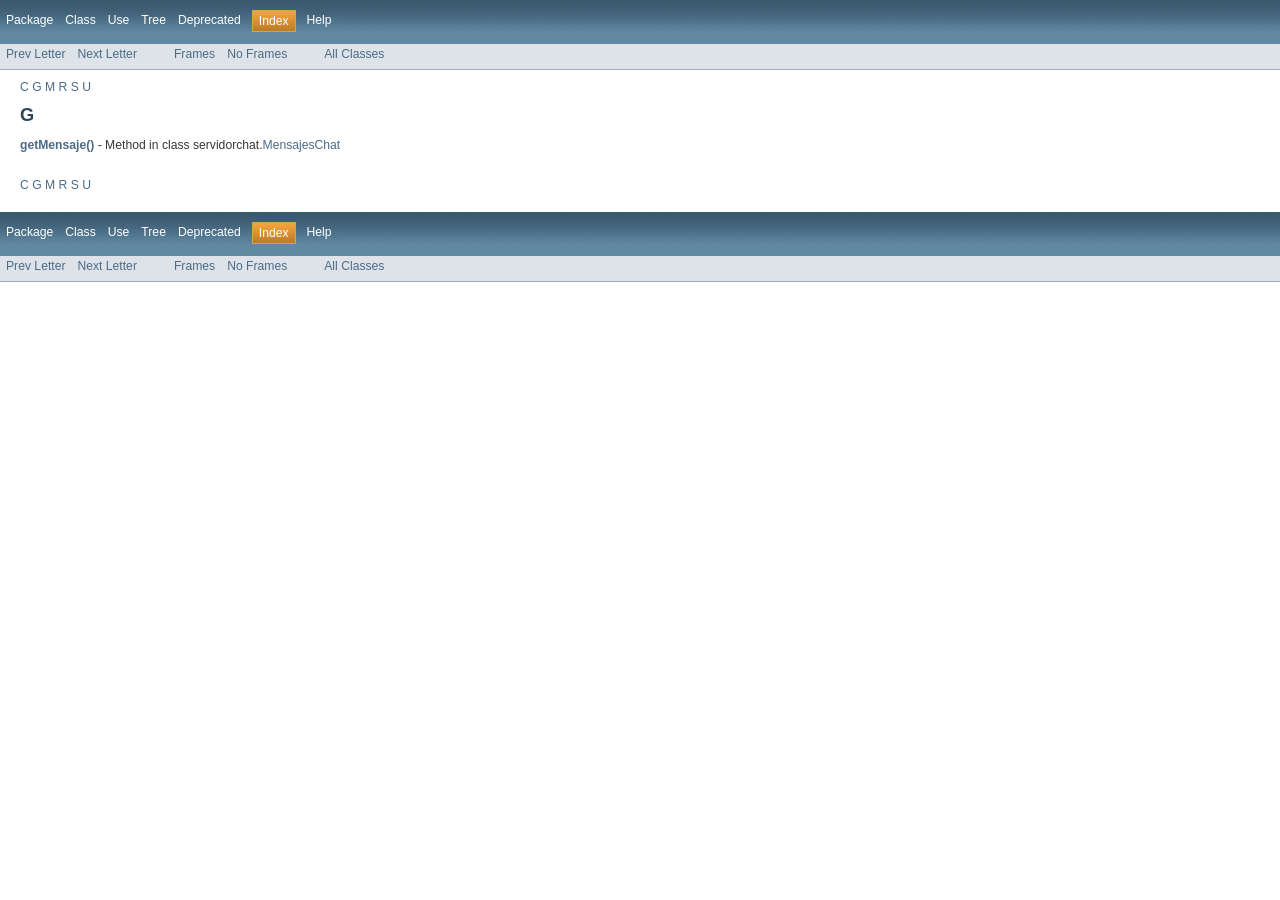
<file: Agar.io Aiuda/dist/javadoc/index-files/index-2.html>
<!DOCTYPE HTML PUBLIC "-//W3C//DTD HTML 4.01 Transitional//EN" "http://www.w3.org/TR/html4/loose.dtd">
<!-- NewPage -->
<html lang="es">
<head>
<!-- Generated by javadoc (version 1.7.0_02) on Tue Apr 02 00:08:40 CEST 2013 -->
<meta http-equiv="Content-Type" content="text/html" charset="UTF-8">
<title>G-Index</title>
<meta name="date" content="2013-04-02">
<link rel="stylesheet" type="text/css" href="../stylesheet.css" title="Style">
</head>
<body>
<script type="text/javascript"><!--
    if (location.href.indexOf('is-external=true') == -1) {
        parent.document.title="G-Index";
    }
//-->
</script>
<noscript>
<div>JavaScript is disabled on your browser.</div>
</noscript>
<!-- ========= START OF TOP NAVBAR ======= -->
<div class="topNav"><a name="navbar_top">
<!--   -->
</a><a href="#skip-navbar_top" title="Skip navigation links"></a><a name="navbar_top_firstrow">
<!--   -->
</a>
<ul class="navList" title="Navigation">
<li><a href="../servidorchat/package-summary.html">Package</a></li>
<li>Class</li>
<li>Use</li>
<li><a href="../overview-tree.html">Tree</a></li>
<li><a href="../deprecated-list.html">Deprecated</a></li>
<li class="navBarCell1Rev">Index</li>
<li><a href="../help-doc.html">Help</a></li>
</ul>
</div>
<div class="subNav">
<ul class="navList">
<li><a href="index-1.html">Prev Letter</a></li>
<li><a href="index-3.html">Next Letter</a></li>
</ul>
<ul class="navList">
<li><a href="../index.html?index-filesindex-2.html" target="_top">Frames</a></li>
<li><a href="index-2.html" target="_top">No Frames</a></li>
</ul>
<ul class="navList" id="allclasses_navbar_top">
<li><a href="../allclasses-noframe.html">All Classes</a></li>
</ul>
<div>
<script type="text/javascript"><!--
  allClassesLink = document.getElementById("allclasses_navbar_top");
  if(window==top) {
    allClassesLink.style.display = "block";
  }
  else {
    allClassesLink.style.display = "none";
  }
  //-->
</script>
</div>
<a name="skip-navbar_top">
<!--   -->
</a></div>
<!-- ========= END OF TOP NAVBAR ========= -->
<div class="contentContainer"><a href="index-1.html">C</a>&nbsp;<a href="index-2.html">G</a>&nbsp;<a href="index-3.html">M</a>&nbsp;<a href="index-4.html">R</a>&nbsp;<a href="index-5.html">S</a>&nbsp;<a href="index-6.html">U</a>&nbsp;<a name="_G_">
<!--   -->
</a>
<h2 class="title">G</h2>
<dl>
<dt><span class="strong"><a href="../servidorchat/MensajesChat.html#getMensaje()">getMensaje()</a></span> - Method in class servidorchat.<a href="../servidorchat/MensajesChat.html" title="class in servidorchat">MensajesChat</a></dt>
<dd>&nbsp;</dd>
</dl>
<a href="index-1.html">C</a>&nbsp;<a href="index-2.html">G</a>&nbsp;<a href="index-3.html">M</a>&nbsp;<a href="index-4.html">R</a>&nbsp;<a href="index-5.html">S</a>&nbsp;<a href="index-6.html">U</a>&nbsp;</div>
<!-- ======= START OF BOTTOM NAVBAR ====== -->
<div class="bottomNav"><a name="navbar_bottom">
<!--   -->
</a><a href="#skip-navbar_bottom" title="Skip navigation links"></a><a name="navbar_bottom_firstrow">
<!--   -->
</a>
<ul class="navList" title="Navigation">
<li><a href="../servidorchat/package-summary.html">Package</a></li>
<li>Class</li>
<li>Use</li>
<li><a href="../overview-tree.html">Tree</a></li>
<li><a href="../deprecated-list.html">Deprecated</a></li>
<li class="navBarCell1Rev">Index</li>
<li><a href="../help-doc.html">Help</a></li>
</ul>
</div>
<div class="subNav">
<ul class="navList">
<li><a href="index-1.html">Prev Letter</a></li>
<li><a href="index-3.html">Next Letter</a></li>
</ul>
<ul class="navList">
<li><a href="../index.html?index-filesindex-2.html" target="_top">Frames</a></li>
<li><a href="index-2.html" target="_top">No Frames</a></li>
</ul>
<ul class="navList" id="allclasses_navbar_bottom">
<li><a href="../allclasses-noframe.html">All Classes</a></li>
</ul>
<div>
<script type="text/javascript"><!--
  allClassesLink = document.getElementById("allclasses_navbar_bottom");
  if(window==top) {
    allClassesLink.style.display = "block";
  }
  else {
    allClassesLink.style.display = "none";
  }
  //-->
</script>
</div>
<a name="skip-navbar_bottom">
<!--   -->
</a></div>
<!-- ======== END OF BOTTOM NAVBAR ======= -->
</body>
</html>
</file>
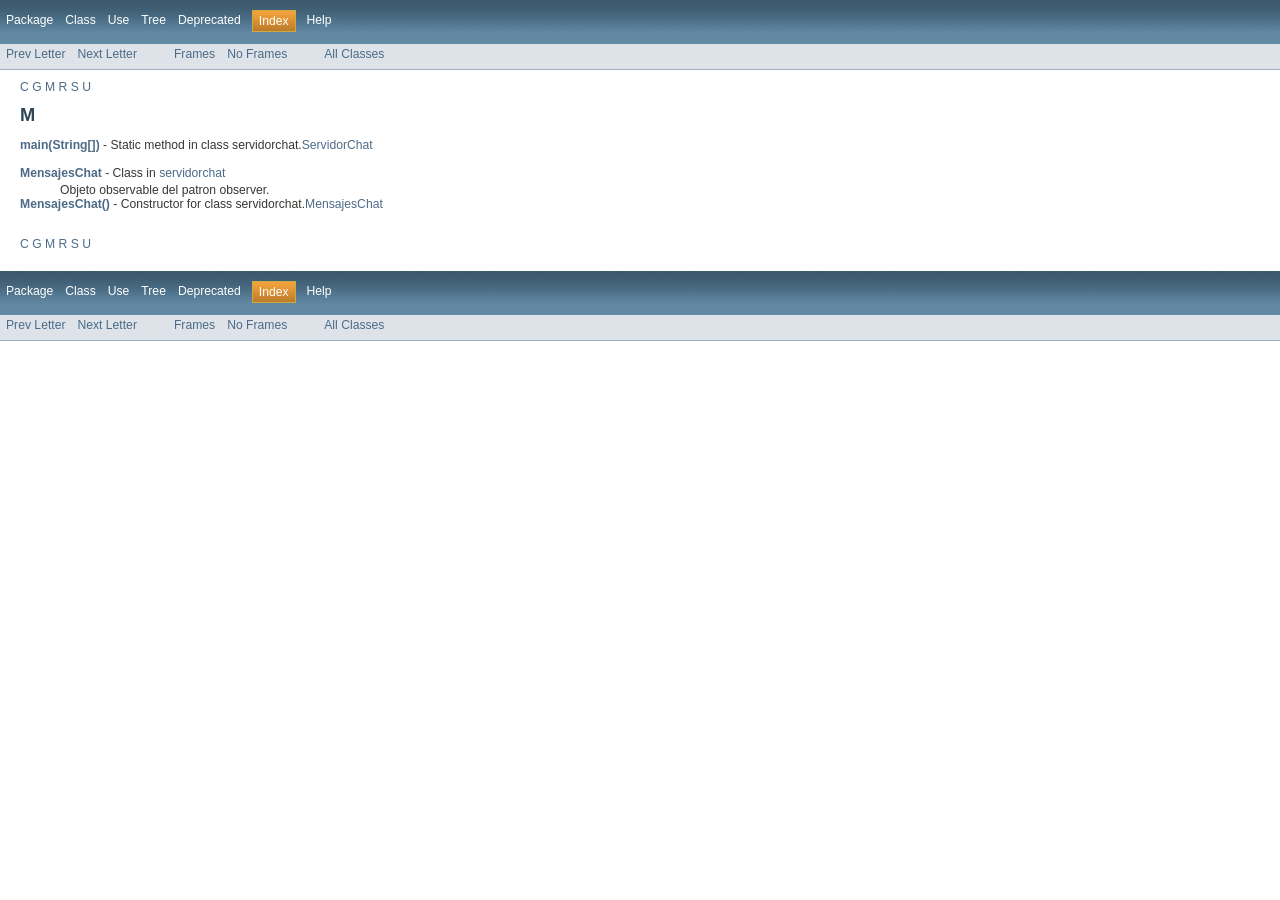
<file: Agar.io Aiuda/dist/javadoc/index-files/index-3.html>
<!DOCTYPE HTML PUBLIC "-//W3C//DTD HTML 4.01 Transitional//EN" "http://www.w3.org/TR/html4/loose.dtd">
<!-- NewPage -->
<html lang="es">
<head>
<!-- Generated by javadoc (version 1.7.0_02) on Tue Apr 02 00:08:40 CEST 2013 -->
<meta http-equiv="Content-Type" content="text/html" charset="UTF-8">
<title>M-Index</title>
<meta name="date" content="2013-04-02">
<link rel="stylesheet" type="text/css" href="../stylesheet.css" title="Style">
</head>
<body>
<script type="text/javascript"><!--
    if (location.href.indexOf('is-external=true') == -1) {
        parent.document.title="M-Index";
    }
//-->
</script>
<noscript>
<div>JavaScript is disabled on your browser.</div>
</noscript>
<!-- ========= START OF TOP NAVBAR ======= -->
<div class="topNav"><a name="navbar_top">
<!--   -->
</a><a href="#skip-navbar_top" title="Skip navigation links"></a><a name="navbar_top_firstrow">
<!--   -->
</a>
<ul class="navList" title="Navigation">
<li><a href="../servidorchat/package-summary.html">Package</a></li>
<li>Class</li>
<li>Use</li>
<li><a href="../overview-tree.html">Tree</a></li>
<li><a href="../deprecated-list.html">Deprecated</a></li>
<li class="navBarCell1Rev">Index</li>
<li><a href="../help-doc.html">Help</a></li>
</ul>
</div>
<div class="subNav">
<ul class="navList">
<li><a href="index-2.html">Prev Letter</a></li>
<li><a href="index-4.html">Next Letter</a></li>
</ul>
<ul class="navList">
<li><a href="../index.html?index-filesindex-3.html" target="_top">Frames</a></li>
<li><a href="index-3.html" target="_top">No Frames</a></li>
</ul>
<ul class="navList" id="allclasses_navbar_top">
<li><a href="../allclasses-noframe.html">All Classes</a></li>
</ul>
<div>
<script type="text/javascript"><!--
  allClassesLink = document.getElementById("allclasses_navbar_top");
  if(window==top) {
    allClassesLink.style.display = "block";
  }
  else {
    allClassesLink.style.display = "none";
  }
  //-->
</script>
</div>
<a name="skip-navbar_top">
<!--   -->
</a></div>
<!-- ========= END OF TOP NAVBAR ========= -->
<div class="contentContainer"><a href="index-1.html">C</a>&nbsp;<a href="index-2.html">G</a>&nbsp;<a href="index-3.html">M</a>&nbsp;<a href="index-4.html">R</a>&nbsp;<a href="index-5.html">S</a>&nbsp;<a href="index-6.html">U</a>&nbsp;<a name="_M_">
<!--   -->
</a>
<h2 class="title">M</h2>
<dl>
<dt><span class="strong"><a href="../servidorchat/ServidorChat.html#main(java.lang.String[])">main(String[])</a></span> - Static method in class servidorchat.<a href="../servidorchat/ServidorChat.html" title="class in servidorchat">ServidorChat</a></dt>
<dd>&nbsp;</dd>
<dt><a href="../servidorchat/MensajesChat.html" title="class in servidorchat"><span class="strong">MensajesChat</span></a> - Class in <a href="../servidorchat/package-summary.html">servidorchat</a></dt>
<dd>
<div class="block">Objeto observable del patron observer.</div>
</dd>
<dt><span class="strong"><a href="../servidorchat/MensajesChat.html#MensajesChat()">MensajesChat()</a></span> - Constructor for class servidorchat.<a href="../servidorchat/MensajesChat.html" title="class in servidorchat">MensajesChat</a></dt>
<dd>&nbsp;</dd>
</dl>
<a href="index-1.html">C</a>&nbsp;<a href="index-2.html">G</a>&nbsp;<a href="index-3.html">M</a>&nbsp;<a href="index-4.html">R</a>&nbsp;<a href="index-5.html">S</a>&nbsp;<a href="index-6.html">U</a>&nbsp;</div>
<!-- ======= START OF BOTTOM NAVBAR ====== -->
<div class="bottomNav"><a name="navbar_bottom">
<!--   -->
</a><a href="#skip-navbar_bottom" title="Skip navigation links"></a><a name="navbar_bottom_firstrow">
<!--   -->
</a>
<ul class="navList" title="Navigation">
<li><a href="../servidorchat/package-summary.html">Package</a></li>
<li>Class</li>
<li>Use</li>
<li><a href="../overview-tree.html">Tree</a></li>
<li><a href="../deprecated-list.html">Deprecated</a></li>
<li class="navBarCell1Rev">Index</li>
<li><a href="../help-doc.html">Help</a></li>
</ul>
</div>
<div class="subNav">
<ul class="navList">
<li><a href="index-2.html">Prev Letter</a></li>
<li><a href="index-4.html">Next Letter</a></li>
</ul>
<ul class="navList">
<li><a href="../index.html?index-filesindex-3.html" target="_top">Frames</a></li>
<li><a href="index-3.html" target="_top">No Frames</a></li>
</ul>
<ul class="navList" id="allclasses_navbar_bottom">
<li><a href="../allclasses-noframe.html">All Classes</a></li>
</ul>
<div>
<script type="text/javascript"><!--
  allClassesLink = document.getElementById("allclasses_navbar_bottom");
  if(window==top) {
    allClassesLink.style.display = "block";
  }
  else {
    allClassesLink.style.display = "none";
  }
  //-->
</script>
</div>
<a name="skip-navbar_bottom">
<!--   -->
</a></div>
<!-- ======== END OF BOTTOM NAVBAR ======= -->
</body>
</html>
</file>
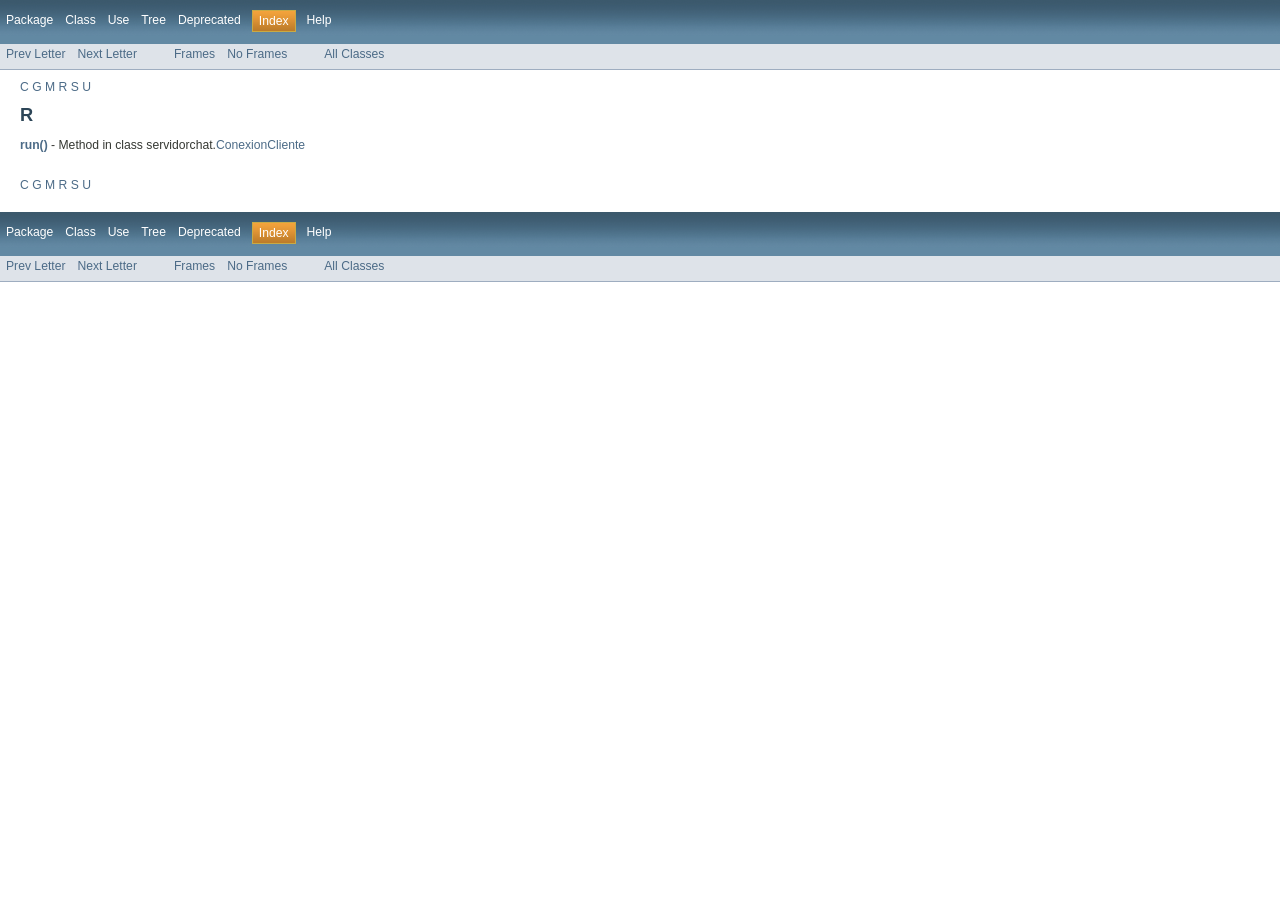
<file: Agar.io Aiuda/dist/javadoc/index-files/index-4.html>
<!DOCTYPE HTML PUBLIC "-//W3C//DTD HTML 4.01 Transitional//EN" "http://www.w3.org/TR/html4/loose.dtd">
<!-- NewPage -->
<html lang="es">
<head>
<!-- Generated by javadoc (version 1.7.0_02) on Tue Apr 02 00:08:40 CEST 2013 -->
<meta http-equiv="Content-Type" content="text/html" charset="UTF-8">
<title>R-Index</title>
<meta name="date" content="2013-04-02">
<link rel="stylesheet" type="text/css" href="../stylesheet.css" title="Style">
</head>
<body>
<script type="text/javascript"><!--
    if (location.href.indexOf('is-external=true') == -1) {
        parent.document.title="R-Index";
    }
//-->
</script>
<noscript>
<div>JavaScript is disabled on your browser.</div>
</noscript>
<!-- ========= START OF TOP NAVBAR ======= -->
<div class="topNav"><a name="navbar_top">
<!--   -->
</a><a href="#skip-navbar_top" title="Skip navigation links"></a><a name="navbar_top_firstrow">
<!--   -->
</a>
<ul class="navList" title="Navigation">
<li><a href="../servidorchat/package-summary.html">Package</a></li>
<li>Class</li>
<li>Use</li>
<li><a href="../overview-tree.html">Tree</a></li>
<li><a href="../deprecated-list.html">Deprecated</a></li>
<li class="navBarCell1Rev">Index</li>
<li><a href="../help-doc.html">Help</a></li>
</ul>
</div>
<div class="subNav">
<ul class="navList">
<li><a href="index-3.html">Prev Letter</a></li>
<li><a href="index-5.html">Next Letter</a></li>
</ul>
<ul class="navList">
<li><a href="../index.html?index-filesindex-4.html" target="_top">Frames</a></li>
<li><a href="index-4.html" target="_top">No Frames</a></li>
</ul>
<ul class="navList" id="allclasses_navbar_top">
<li><a href="../allclasses-noframe.html">All Classes</a></li>
</ul>
<div>
<script type="text/javascript"><!--
  allClassesLink = document.getElementById("allclasses_navbar_top");
  if(window==top) {
    allClassesLink.style.display = "block";
  }
  else {
    allClassesLink.style.display = "none";
  }
  //-->
</script>
</div>
<a name="skip-navbar_top">
<!--   -->
</a></div>
<!-- ========= END OF TOP NAVBAR ========= -->
<div class="contentContainer"><a href="index-1.html">C</a>&nbsp;<a href="index-2.html">G</a>&nbsp;<a href="index-3.html">M</a>&nbsp;<a href="index-4.html">R</a>&nbsp;<a href="index-5.html">S</a>&nbsp;<a href="index-6.html">U</a>&nbsp;<a name="_R_">
<!--   -->
</a>
<h2 class="title">R</h2>
<dl>
<dt><span class="strong"><a href="../servidorchat/ConexionCliente.html#run()">run()</a></span> - Method in class servidorchat.<a href="../servidorchat/ConexionCliente.html" title="class in servidorchat">ConexionCliente</a></dt>
<dd>&nbsp;</dd>
</dl>
<a href="index-1.html">C</a>&nbsp;<a href="index-2.html">G</a>&nbsp;<a href="index-3.html">M</a>&nbsp;<a href="index-4.html">R</a>&nbsp;<a href="index-5.html">S</a>&nbsp;<a href="index-6.html">U</a>&nbsp;</div>
<!-- ======= START OF BOTTOM NAVBAR ====== -->
<div class="bottomNav"><a name="navbar_bottom">
<!--   -->
</a><a href="#skip-navbar_bottom" title="Skip navigation links"></a><a name="navbar_bottom_firstrow">
<!--   -->
</a>
<ul class="navList" title="Navigation">
<li><a href="../servidorchat/package-summary.html">Package</a></li>
<li>Class</li>
<li>Use</li>
<li><a href="../overview-tree.html">Tree</a></li>
<li><a href="../deprecated-list.html">Deprecated</a></li>
<li class="navBarCell1Rev">Index</li>
<li><a href="../help-doc.html">Help</a></li>
</ul>
</div>
<div class="subNav">
<ul class="navList">
<li><a href="index-3.html">Prev Letter</a></li>
<li><a href="index-5.html">Next Letter</a></li>
</ul>
<ul class="navList">
<li><a href="../index.html?index-filesindex-4.html" target="_top">Frames</a></li>
<li><a href="index-4.html" target="_top">No Frames</a></li>
</ul>
<ul class="navList" id="allclasses_navbar_bottom">
<li><a href="../allclasses-noframe.html">All Classes</a></li>
</ul>
<div>
<script type="text/javascript"><!--
  allClassesLink = document.getElementById("allclasses_navbar_bottom");
  if(window==top) {
    allClassesLink.style.display = "block";
  }
  else {
    allClassesLink.style.display = "none";
  }
  //-->
</script>
</div>
<a name="skip-navbar_bottom">
<!--   -->
</a></div>
<!-- ======== END OF BOTTOM NAVBAR ======= -->
</body>
</html>
</file>
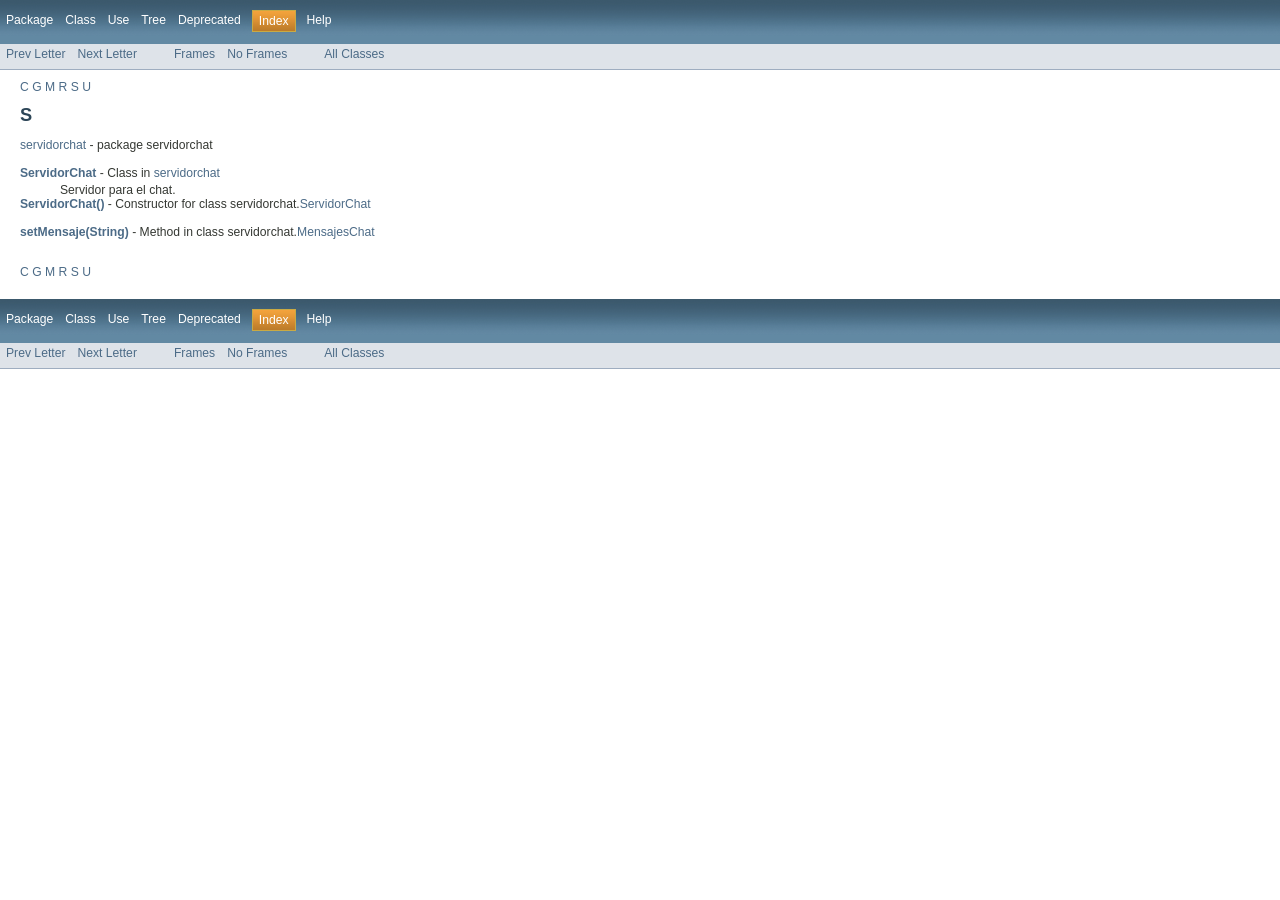
<file: Agar.io Aiuda/dist/javadoc/index-files/index-5.html>
<!DOCTYPE HTML PUBLIC "-//W3C//DTD HTML 4.01 Transitional//EN" "http://www.w3.org/TR/html4/loose.dtd">
<!-- NewPage -->
<html lang="es">
<head>
<!-- Generated by javadoc (version 1.7.0_02) on Tue Apr 02 00:08:40 CEST 2013 -->
<meta http-equiv="Content-Type" content="text/html" charset="UTF-8">
<title>S-Index</title>
<meta name="date" content="2013-04-02">
<link rel="stylesheet" type="text/css" href="../stylesheet.css" title="Style">
</head>
<body>
<script type="text/javascript"><!--
    if (location.href.indexOf('is-external=true') == -1) {
        parent.document.title="S-Index";
    }
//-->
</script>
<noscript>
<div>JavaScript is disabled on your browser.</div>
</noscript>
<!-- ========= START OF TOP NAVBAR ======= -->
<div class="topNav"><a name="navbar_top">
<!--   -->
</a><a href="#skip-navbar_top" title="Skip navigation links"></a><a name="navbar_top_firstrow">
<!--   -->
</a>
<ul class="navList" title="Navigation">
<li><a href="../servidorchat/package-summary.html">Package</a></li>
<li>Class</li>
<li>Use</li>
<li><a href="../overview-tree.html">Tree</a></li>
<li><a href="../deprecated-list.html">Deprecated</a></li>
<li class="navBarCell1Rev">Index</li>
<li><a href="../help-doc.html">Help</a></li>
</ul>
</div>
<div class="subNav">
<ul class="navList">
<li><a href="index-4.html">Prev Letter</a></li>
<li><a href="index-6.html">Next Letter</a></li>
</ul>
<ul class="navList">
<li><a href="../index.html?index-filesindex-5.html" target="_top">Frames</a></li>
<li><a href="index-5.html" target="_top">No Frames</a></li>
</ul>
<ul class="navList" id="allclasses_navbar_top">
<li><a href="../allclasses-noframe.html">All Classes</a></li>
</ul>
<div>
<script type="text/javascript"><!--
  allClassesLink = document.getElementById("allclasses_navbar_top");
  if(window==top) {
    allClassesLink.style.display = "block";
  }
  else {
    allClassesLink.style.display = "none";
  }
  //-->
</script>
</div>
<a name="skip-navbar_top">
<!--   -->
</a></div>
<!-- ========= END OF TOP NAVBAR ========= -->
<div class="contentContainer"><a href="index-1.html">C</a>&nbsp;<a href="index-2.html">G</a>&nbsp;<a href="index-3.html">M</a>&nbsp;<a href="index-4.html">R</a>&nbsp;<a href="index-5.html">S</a>&nbsp;<a href="index-6.html">U</a>&nbsp;<a name="_S_">
<!--   -->
</a>
<h2 class="title">S</h2>
<dl>
<dt><a href="../servidorchat/package-summary.html">servidorchat</a> - package servidorchat</dt>
<dd>&nbsp;</dd>
<dt><a href="../servidorchat/ServidorChat.html" title="class in servidorchat"><span class="strong">ServidorChat</span></a> - Class in <a href="../servidorchat/package-summary.html">servidorchat</a></dt>
<dd>
<div class="block">Servidor para el chat.</div>
</dd>
<dt><span class="strong"><a href="../servidorchat/ServidorChat.html#ServidorChat()">ServidorChat()</a></span> - Constructor for class servidorchat.<a href="../servidorchat/ServidorChat.html" title="class in servidorchat">ServidorChat</a></dt>
<dd>&nbsp;</dd>
<dt><span class="strong"><a href="../servidorchat/MensajesChat.html#setMensaje(java.lang.String)">setMensaje(String)</a></span> - Method in class servidorchat.<a href="../servidorchat/MensajesChat.html" title="class in servidorchat">MensajesChat</a></dt>
<dd>&nbsp;</dd>
</dl>
<a href="index-1.html">C</a>&nbsp;<a href="index-2.html">G</a>&nbsp;<a href="index-3.html">M</a>&nbsp;<a href="index-4.html">R</a>&nbsp;<a href="index-5.html">S</a>&nbsp;<a href="index-6.html">U</a>&nbsp;</div>
<!-- ======= START OF BOTTOM NAVBAR ====== -->
<div class="bottomNav"><a name="navbar_bottom">
<!--   -->
</a><a href="#skip-navbar_bottom" title="Skip navigation links"></a><a name="navbar_bottom_firstrow">
<!--   -->
</a>
<ul class="navList" title="Navigation">
<li><a href="../servidorchat/package-summary.html">Package</a></li>
<li>Class</li>
<li>Use</li>
<li><a href="../overview-tree.html">Tree</a></li>
<li><a href="../deprecated-list.html">Deprecated</a></li>
<li class="navBarCell1Rev">Index</li>
<li><a href="../help-doc.html">Help</a></li>
</ul>
</div>
<div class="subNav">
<ul class="navList">
<li><a href="index-4.html">Prev Letter</a></li>
<li><a href="index-6.html">Next Letter</a></li>
</ul>
<ul class="navList">
<li><a href="../index.html?index-filesindex-5.html" target="_top">Frames</a></li>
<li><a href="index-5.html" target="_top">No Frames</a></li>
</ul>
<ul class="navList" id="allclasses_navbar_bottom">
<li><a href="../allclasses-noframe.html">All Classes</a></li>
</ul>
<div>
<script type="text/javascript"><!--
  allClassesLink = document.getElementById("allclasses_navbar_bottom");
  if(window==top) {
    allClassesLink.style.display = "block";
  }
  else {
    allClassesLink.style.display = "none";
  }
  //-->
</script>
</div>
<a name="skip-navbar_bottom">
<!--   -->
</a></div>
<!-- ======== END OF BOTTOM NAVBAR ======= -->
</body>
</html>
</file>
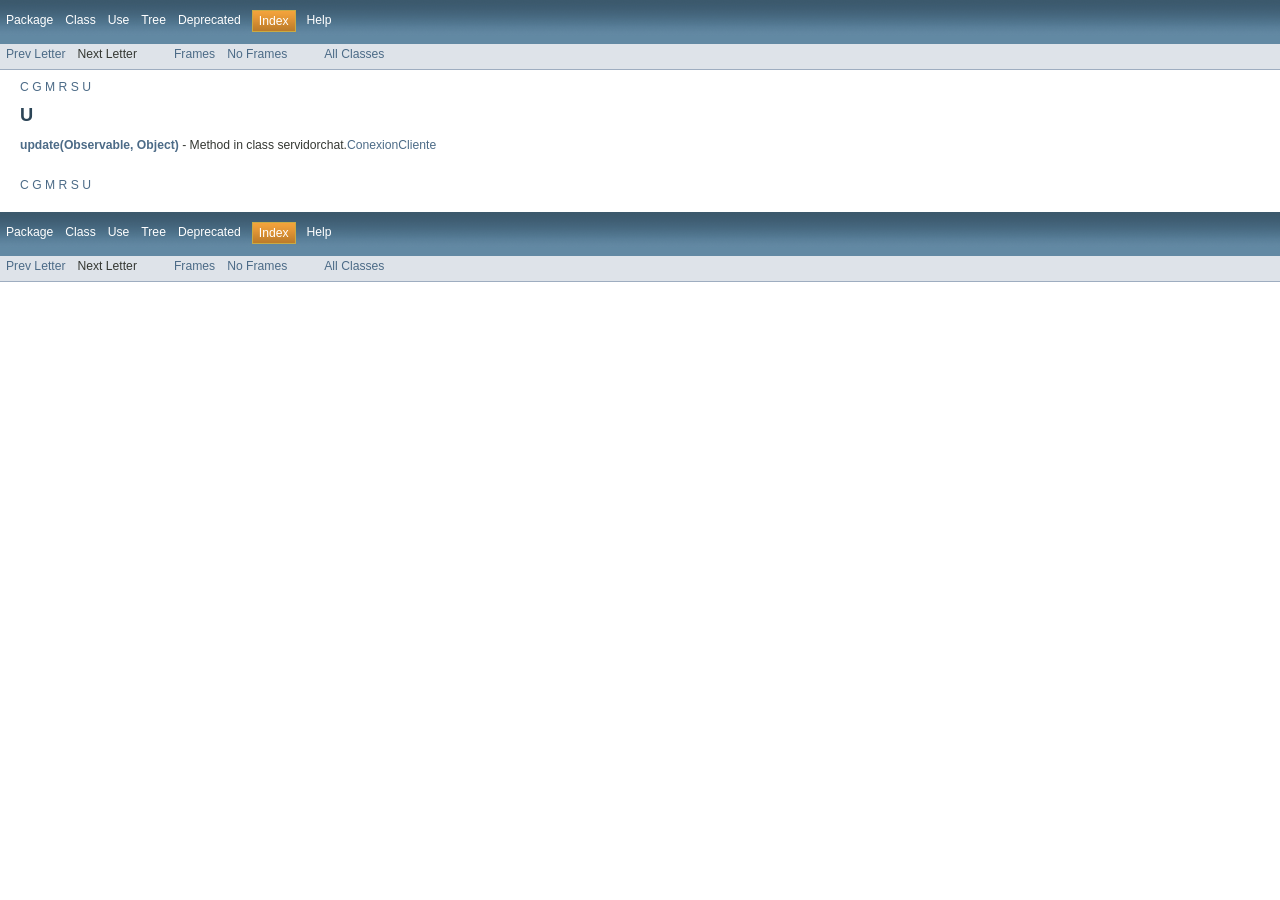
<file: Agar.io Aiuda/dist/javadoc/index-files/index-6.html>
<!DOCTYPE HTML PUBLIC "-//W3C//DTD HTML 4.01 Transitional//EN" "http://www.w3.org/TR/html4/loose.dtd">
<!-- NewPage -->
<html lang="es">
<head>
<!-- Generated by javadoc (version 1.7.0_02) on Tue Apr 02 00:08:40 CEST 2013 -->
<meta http-equiv="Content-Type" content="text/html" charset="UTF-8">
<title>U-Index</title>
<meta name="date" content="2013-04-02">
<link rel="stylesheet" type="text/css" href="../stylesheet.css" title="Style">
</head>
<body>
<script type="text/javascript"><!--
    if (location.href.indexOf('is-external=true') == -1) {
        parent.document.title="U-Index";
    }
//-->
</script>
<noscript>
<div>JavaScript is disabled on your browser.</div>
</noscript>
<!-- ========= START OF TOP NAVBAR ======= -->
<div class="topNav"><a name="navbar_top">
<!--   -->
</a><a href="#skip-navbar_top" title="Skip navigation links"></a><a name="navbar_top_firstrow">
<!--   -->
</a>
<ul class="navList" title="Navigation">
<li><a href="../servidorchat/package-summary.html">Package</a></li>
<li>Class</li>
<li>Use</li>
<li><a href="../overview-tree.html">Tree</a></li>
<li><a href="../deprecated-list.html">Deprecated</a></li>
<li class="navBarCell1Rev">Index</li>
<li><a href="../help-doc.html">Help</a></li>
</ul>
</div>
<div class="subNav">
<ul class="navList">
<li><a href="index-5.html">Prev Letter</a></li>
<li>Next Letter</li>
</ul>
<ul class="navList">
<li><a href="../index.html?index-filesindex-6.html" target="_top">Frames</a></li>
<li><a href="index-6.html" target="_top">No Frames</a></li>
</ul>
<ul class="navList" id="allclasses_navbar_top">
<li><a href="../allclasses-noframe.html">All Classes</a></li>
</ul>
<div>
<script type="text/javascript"><!--
  allClassesLink = document.getElementById("allclasses_navbar_top");
  if(window==top) {
    allClassesLink.style.display = "block";
  }
  else {
    allClassesLink.style.display = "none";
  }
  //-->
</script>
</div>
<a name="skip-navbar_top">
<!--   -->
</a></div>
<!-- ========= END OF TOP NAVBAR ========= -->
<div class="contentContainer"><a href="index-1.html">C</a>&nbsp;<a href="index-2.html">G</a>&nbsp;<a href="index-3.html">M</a>&nbsp;<a href="index-4.html">R</a>&nbsp;<a href="index-5.html">S</a>&nbsp;<a href="index-6.html">U</a>&nbsp;<a name="_U_">
<!--   -->
</a>
<h2 class="title">U</h2>
<dl>
<dt><span class="strong"><a href="../servidorchat/ConexionCliente.html#update(java.util.Observable, java.lang.Object)">update(Observable, Object)</a></span> - Method in class servidorchat.<a href="../servidorchat/ConexionCliente.html" title="class in servidorchat">ConexionCliente</a></dt>
<dd>&nbsp;</dd>
</dl>
<a href="index-1.html">C</a>&nbsp;<a href="index-2.html">G</a>&nbsp;<a href="index-3.html">M</a>&nbsp;<a href="index-4.html">R</a>&nbsp;<a href="index-5.html">S</a>&nbsp;<a href="index-6.html">U</a>&nbsp;</div>
<!-- ======= START OF BOTTOM NAVBAR ====== -->
<div class="bottomNav"><a name="navbar_bottom">
<!--   -->
</a><a href="#skip-navbar_bottom" title="Skip navigation links"></a><a name="navbar_bottom_firstrow">
<!--   -->
</a>
<ul class="navList" title="Navigation">
<li><a href="../servidorchat/package-summary.html">Package</a></li>
<li>Class</li>
<li>Use</li>
<li><a href="../overview-tree.html">Tree</a></li>
<li><a href="../deprecated-list.html">Deprecated</a></li>
<li class="navBarCell1Rev">Index</li>
<li><a href="../help-doc.html">Help</a></li>
</ul>
</div>
<div class="subNav">
<ul class="navList">
<li><a href="index-5.html">Prev Letter</a></li>
<li>Next Letter</li>
</ul>
<ul class="navList">
<li><a href="../index.html?index-filesindex-6.html" target="_top">Frames</a></li>
<li><a href="index-6.html" target="_top">No Frames</a></li>
</ul>
<ul class="navList" id="allclasses_navbar_bottom">
<li><a href="../allclasses-noframe.html">All Classes</a></li>
</ul>
<div>
<script type="text/javascript"><!--
  allClassesLink = document.getElementById("allclasses_navbar_bottom");
  if(window==top) {
    allClassesLink.style.display = "block";
  }
  else {
    allClassesLink.style.display = "none";
  }
  //-->
</script>
</div>
<a name="skip-navbar_bottom">
<!--   -->
</a></div>
<!-- ======== END OF BOTTOM NAVBAR ======= -->
</body>
</html>
</file>
<file: Agar.io Aiuda/web/style.css>
body {
 background-image: url("textura.jpg");

}

h1{
	color: rgb(43,0,251);
	background-color: rgb(7,24,86);
	text-align: center;
}

h3{
	color: rgb(255,255,255);
	text-align: center;
}

p{
	color: rgb(255,255,255);
	border: dotted;
	border-color: rgb(0,0,0);
}

.img1{
  display: block;
  margin-left: auto;
  margin-right: auto;
  width: 30%;
}

.img2{
  display: block;
  margin-left: auto;
  margin-right: auto;
  width: 70%;
}

table{
	border: 1px solid #000;
	/*para quitarle los separadores a las celdas*/
	border-collapse: collapse;
	background: rgb(230,230,230);
	margin: auto;
	width: 100%

}

table td{
	border: 1px solid #000;
	padding: 20px;
	text-align: center;
}

table tr:hover{
	background: #ccc;
}

table td:hover{
	background: #000;
	color:white;
}


a{
	text-align:center;
	display:block;
	background-color: rgb(43,0,251);
	color: rgb(255,255,255);
	
}
form{
	padding-left: 2%;
	padding-top: 1%;
	border: 1px solid white;
	width: 20%;
	margin: 20px;
	padding: 20px;
}
label{
	font-size: 12px;
	display: block;
	width: 100px;
}

input{
	margin-bottom: 20px;
	width: 100%;
}

/*para que el usuario sepa donde esta escribiendo*/
input:focus{
	border: 1px solid #1668c4;
}
</file>
<file: Agar.io Aiuda/dist/javadoc/stylesheet.css>
/* Javadoc style sheet */
/*
Overall document style
*/
body {
    background-color:#ffffff;
    color:#353833;
    font-family:Arial, Helvetica, sans-serif;
    font-size:76%;
    margin:0;
}
a:link, a:visited {
    text-decoration:none;
    color:#4c6b87;
}
a:hover, a:focus {
    text-decoration:none;
    color:#bb7a2a;
}
a:active {
    text-decoration:none;
    color:#4c6b87;
}
a[name] {
    color:#353833;
}
a[name]:hover {
    text-decoration:none;
    color:#353833;
}
pre {
    font-size:1.3em;
}
h1 {
    font-size:1.8em;
}
h2 {
    font-size:1.5em;
}
h3 {
    font-size:1.4em;
}
h4 {
    font-size:1.3em;
}
h5 {
    font-size:1.2em;
}
h6 {
    font-size:1.1em;
}
ul {
    list-style-type:disc;
}
code, tt {
    font-size:1.2em;
}
dt code {
    font-size:1.2em;
}
table tr td dt code {
    font-size:1.2em;
    vertical-align:top;
}
sup {
    font-size:.6em;
}
/*
Document title and Copyright styles
*/
.clear {
    clear:both;
    height:0px;
    overflow:hidden;
}
.aboutLanguage {
    float:right;
    padding:0px 21px;
    font-size:.8em;
    z-index:200;
    margin-top:-7px;
}
.legalCopy {
    margin-left:.5em;
}
.bar a, .bar a:link, .bar a:visited, .bar a:active {
    color:#FFFFFF;
    text-decoration:none;
}
.bar a:hover, .bar a:focus {
    color:#bb7a2a;
}
.tab {
    background-color:#0066FF;
    background-image:url(resources/titlebar.gif);
    background-position:left top;
    background-repeat:no-repeat;
    color:#ffffff;
    padding:8px;
    width:5em;
    font-weight:bold;
}
/*
Navigation bar styles
*/
.bar {
    background-image:url(resources/background.gif);
    background-repeat:repeat-x;
    color:#FFFFFF;
    padding:.8em .5em .4em .8em;
    height:auto;/*height:1.8em;*/
    font-size:1em;
    margin:0;
}
.topNav {
    background-image:url(resources/background.gif);
    background-repeat:repeat-x;
    color:#FFFFFF;
    float:left;
    padding:0;
    width:100%;
    clear:right;
    height:2.8em;
    padding-top:10px;
    overflow:hidden;
}
.bottomNav {
    margin-top:10px;
    background-image:url(resources/background.gif);
    background-repeat:repeat-x;
    color:#FFFFFF;
    float:left;
    padding:0;
    width:100%;
    clear:right;
    height:2.8em;
    padding-top:10px;
    overflow:hidden;
}
.subNav {
    background-color:#dee3e9;
    border-bottom:1px solid #9eadc0;
    float:left;
    width:100%;
    overflow:hidden;
}
.subNav div {
    clear:left;
    float:left;
    padding:0 0 5px 6px;
}
ul.navList, ul.subNavList {
    float:left;
    margin:0 25px 0 0;
    padding:0;
}
ul.navList li{
    list-style:none;
    float:left;
    padding:3px 6px;
}
ul.subNavList li{
    list-style:none;
    float:left;
    font-size:90%;
}
.topNav a:link, .topNav a:active, .topNav a:visited, .bottomNav a:link, .bottomNav a:active, .bottomNav a:visited {
    color:#FFFFFF;
    text-decoration:none;
}
.topNav a:hover, .bottomNav a:hover {
    text-decoration:none;
    color:#bb7a2a;
}
.navBarCell1Rev {
    background-image:url(resources/tab.gif);
    background-color:#a88834;
    color:#FFFFFF;
    margin: auto 5px;
    border:1px solid #c9aa44;
}
/*
Page header and footer styles
*/
.header, .footer {
    clear:both;
    margin:0 20px;
    padding:5px 0 0 0;
}
.indexHeader {
    margin:10px;
    position:relative;
}
.indexHeader h1 {
    font-size:1.3em;
}
.title {
    color:#2c4557;
    margin:10px 0;
}
.subTitle {
    margin:5px 0 0 0;
}
.header ul {
    margin:0 0 25px 0;
    padding:0;
}
.footer ul {
    margin:20px 0 5px 0;
}
.header ul li, .footer ul li {
    list-style:none;
    font-size:1.2em;
}
/*
Heading styles
*/
div.details ul.blockList ul.blockList ul.blockList li.blockList h4, div.details ul.blockList ul.blockList ul.blockListLast li.blockList h4 {
    background-color:#dee3e9;
    border-top:1px solid #9eadc0;
    border-bottom:1px solid #9eadc0;
    margin:0 0 6px -8px;
    padding:2px 5px;
}
ul.blockList ul.blockList ul.blockList li.blockList h3 {
    background-color:#dee3e9;
    border-top:1px solid #9eadc0;
    border-bottom:1px solid #9eadc0;
    margin:0 0 6px -8px;
    padding:2px 5px;
}
ul.blockList ul.blockList li.blockList h3 {
    padding:0;
    margin:15px 0;
}
ul.blockList li.blockList h2 {
    padding:0px 0 20px 0;
}
/*
Page layout container styles
*/
.contentContainer, .sourceContainer, .classUseContainer, .serializedFormContainer, .constantValuesContainer {
    clear:both;
    padding:10px 20px;
    position:relative;
}
.indexContainer {
    margin:10px;
    position:relative;
    font-size:1.0em;
}
.indexContainer h2 {
    font-size:1.1em;
    padding:0 0 3px 0;
}
.indexContainer ul {
    margin:0;
    padding:0;
}
.indexContainer ul li {
    list-style:none;
}
.contentContainer .description dl dt, .contentContainer .details dl dt, .serializedFormContainer dl dt {
    font-size:1.1em;
    font-weight:bold;
    margin:10px 0 0 0;
    color:#4E4E4E;
}
.contentContainer .description dl dd, .contentContainer .details dl dd, .serializedFormContainer dl dd {
    margin:10px 0 10px 20px;
}
.serializedFormContainer dl.nameValue dt {
    margin-left:1px;
    font-size:1.1em;
    display:inline;
    font-weight:bold;
}
.serializedFormContainer dl.nameValue dd {
    margin:0 0 0 1px;
    font-size:1.1em;
    display:inline;
}
/*
List styles
*/
ul.horizontal li {
    display:inline;
    font-size:0.9em;
}
ul.inheritance {
    margin:0;
    padding:0;
}
ul.inheritance li {
    display:inline;
    list-style:none;
}
ul.inheritance li ul.inheritance {
    margin-left:15px;
    padding-left:15px;
    padding-top:1px;
}
ul.blockList, ul.blockListLast {
    margin:10px 0 10px 0;
    padding:0;
}
ul.blockList li.blockList, ul.blockListLast li.blockList {
    list-style:none;
    margin-bottom:25px;
}
ul.blockList ul.blockList li.blockList, ul.blockList ul.blockListLast li.blockList {
    padding:0px 20px 5px 10px;
    border:1px solid #9eadc0;
    background-color:#f9f9f9;
}
ul.blockList ul.blockList ul.blockList li.blockList, ul.blockList ul.blockList ul.blockListLast li.blockList {
    padding:0 0 5px 8px;
    background-color:#ffffff;
    border:1px solid #9eadc0;
    border-top:none;
}
ul.blockList ul.blockList ul.blockList ul.blockList li.blockList {
    margin-left:0;
    padding-left:0;
    padding-bottom:15px;
    border:none;
    border-bottom:1px solid #9eadc0;
}
ul.blockList ul.blockList ul.blockList ul.blockList li.blockListLast {
    list-style:none;
    border-bottom:none;
    padding-bottom:0;
}
table tr td dl, table tr td dl dt, table tr td dl dd {
    margin-top:0;
    margin-bottom:1px;
}
/*
Table styles
*/
.contentContainer table, .classUseContainer table, .constantValuesContainer table {
    border-bottom:1px solid #9eadc0;
    width:100%;
}
.contentContainer ul li table, .classUseContainer ul li table, .constantValuesContainer ul li table {
    width:100%;
}
.contentContainer .description table, .contentContainer .details table {
    border-bottom:none;
}
.contentContainer ul li table th.colOne, .contentContainer ul li table th.colFirst, .contentContainer ul li table th.colLast, .classUseContainer ul li table th, .constantValuesContainer ul li table th, .contentContainer ul li table td.colOne, .contentContainer ul li table td.colFirst, .contentContainer ul li table td.colLast, .classUseContainer ul li table td, .constantValuesContainer ul li table td{
    vertical-align:top;
    padding-right:20px;
}
.contentContainer ul li table th.colLast, .classUseContainer ul li table th.colLast,.constantValuesContainer ul li table th.colLast,
.contentContainer ul li table td.colLast, .classUseContainer ul li table td.colLast,.constantValuesContainer ul li table td.colLast,
.contentContainer ul li table th.colOne, .classUseContainer ul li table th.colOne,
.contentContainer ul li table td.colOne, .classUseContainer ul li table td.colOne {
    padding-right:3px;
}
.overviewSummary caption, .packageSummary caption, .contentContainer ul.blockList li.blockList caption, .summary caption, .classUseContainer caption, .constantValuesContainer caption {
    position:relative;
    text-align:left;
    background-repeat:no-repeat;
    color:#FFFFFF;
    font-weight:bold;
    clear:none;
    overflow:hidden;
    padding:0px;
    margin:0px;
}
caption a:link, caption a:hover, caption a:active, caption a:visited {
    color:#FFFFFF;
}
.overviewSummary caption span, .packageSummary caption span, .contentContainer ul.blockList li.blockList caption span, .summary caption span, .classUseContainer caption span, .constantValuesContainer caption span {
    white-space:nowrap;
    padding-top:8px;
    padding-left:8px;
    display:block;
    float:left;
    background-image:url(resources/titlebar.gif);
    height:18px;
}
.overviewSummary .tabEnd, .packageSummary .tabEnd, .contentContainer ul.blockList li.blockList .tabEnd, .summary .tabEnd, .classUseContainer .tabEnd, .constantValuesContainer .tabEnd {
    width:10px;
    background-image:url(resources/titlebar_end.gif);
    background-repeat:no-repeat;
    background-position:top right;
    position:relative;
    float:left;
}
ul.blockList ul.blockList li.blockList table {
    margin:0 0 12px 0px;
    width:100%;
}
.tableSubHeadingColor {
    background-color: #EEEEFF;
}
.altColor {
    background-color:#eeeeef;
}
.rowColor {
    background-color:#ffffff;
}
.overviewSummary td, .packageSummary td, .contentContainer ul.blockList li.blockList td, .summary td, .classUseContainer td, .constantValuesContainer td {
    text-align:left;
    padding:3px 3px 3px 7px;
}
th.colFirst, th.colLast, th.colOne, .constantValuesContainer th {
    background:#dee3e9;
    border-top:1px solid #9eadc0;
    border-bottom:1px solid #9eadc0;
    text-align:left;
    padding:3px 3px 3px 7px;
}
td.colOne a:link, td.colOne a:active, td.colOne a:visited, td.colOne a:hover, td.colFirst a:link, td.colFirst a:active, td.colFirst a:visited, td.colFirst a:hover, td.colLast a:link, td.colLast a:active, td.colLast a:visited, td.colLast a:hover, .constantValuesContainer td a:link, .constantValuesContainer td a:active, .constantValuesContainer td a:visited, .constantValuesContainer td a:hover {
    font-weight:bold;
}
td.colFirst, th.colFirst {
    border-left:1px solid #9eadc0;
    white-space:nowrap;
}
td.colLast, th.colLast {
    border-right:1px solid #9eadc0;
}
td.colOne, th.colOne {
    border-right:1px solid #9eadc0;
    border-left:1px solid #9eadc0;
}
table.overviewSummary  {
    padding:0px;
    margin-left:0px;
}
table.overviewSummary td.colFirst, table.overviewSummary th.colFirst,
table.overviewSummary td.colOne, table.overviewSummary th.colOne {
    width:25%;
    vertical-align:middle;
}
table.packageSummary td.colFirst, table.overviewSummary th.colFirst {
    width:25%;
    vertical-align:middle;
}
/*
Content styles
*/
.description pre {
    margin-top:0;
}
.deprecatedContent {
    margin:0;
    padding:10px 0;
}
.docSummary {
    padding:0;
}
/*
Formatting effect styles
*/
.sourceLineNo {
    color:green;
    padding:0 30px 0 0;
}
h1.hidden {
    visibility:hidden;
    overflow:hidden;
    font-size:.9em;
}
.block {
    display:block;
    margin:3px 0 0 0;
}
.strong {
    font-weight:bold;
}
</file>
